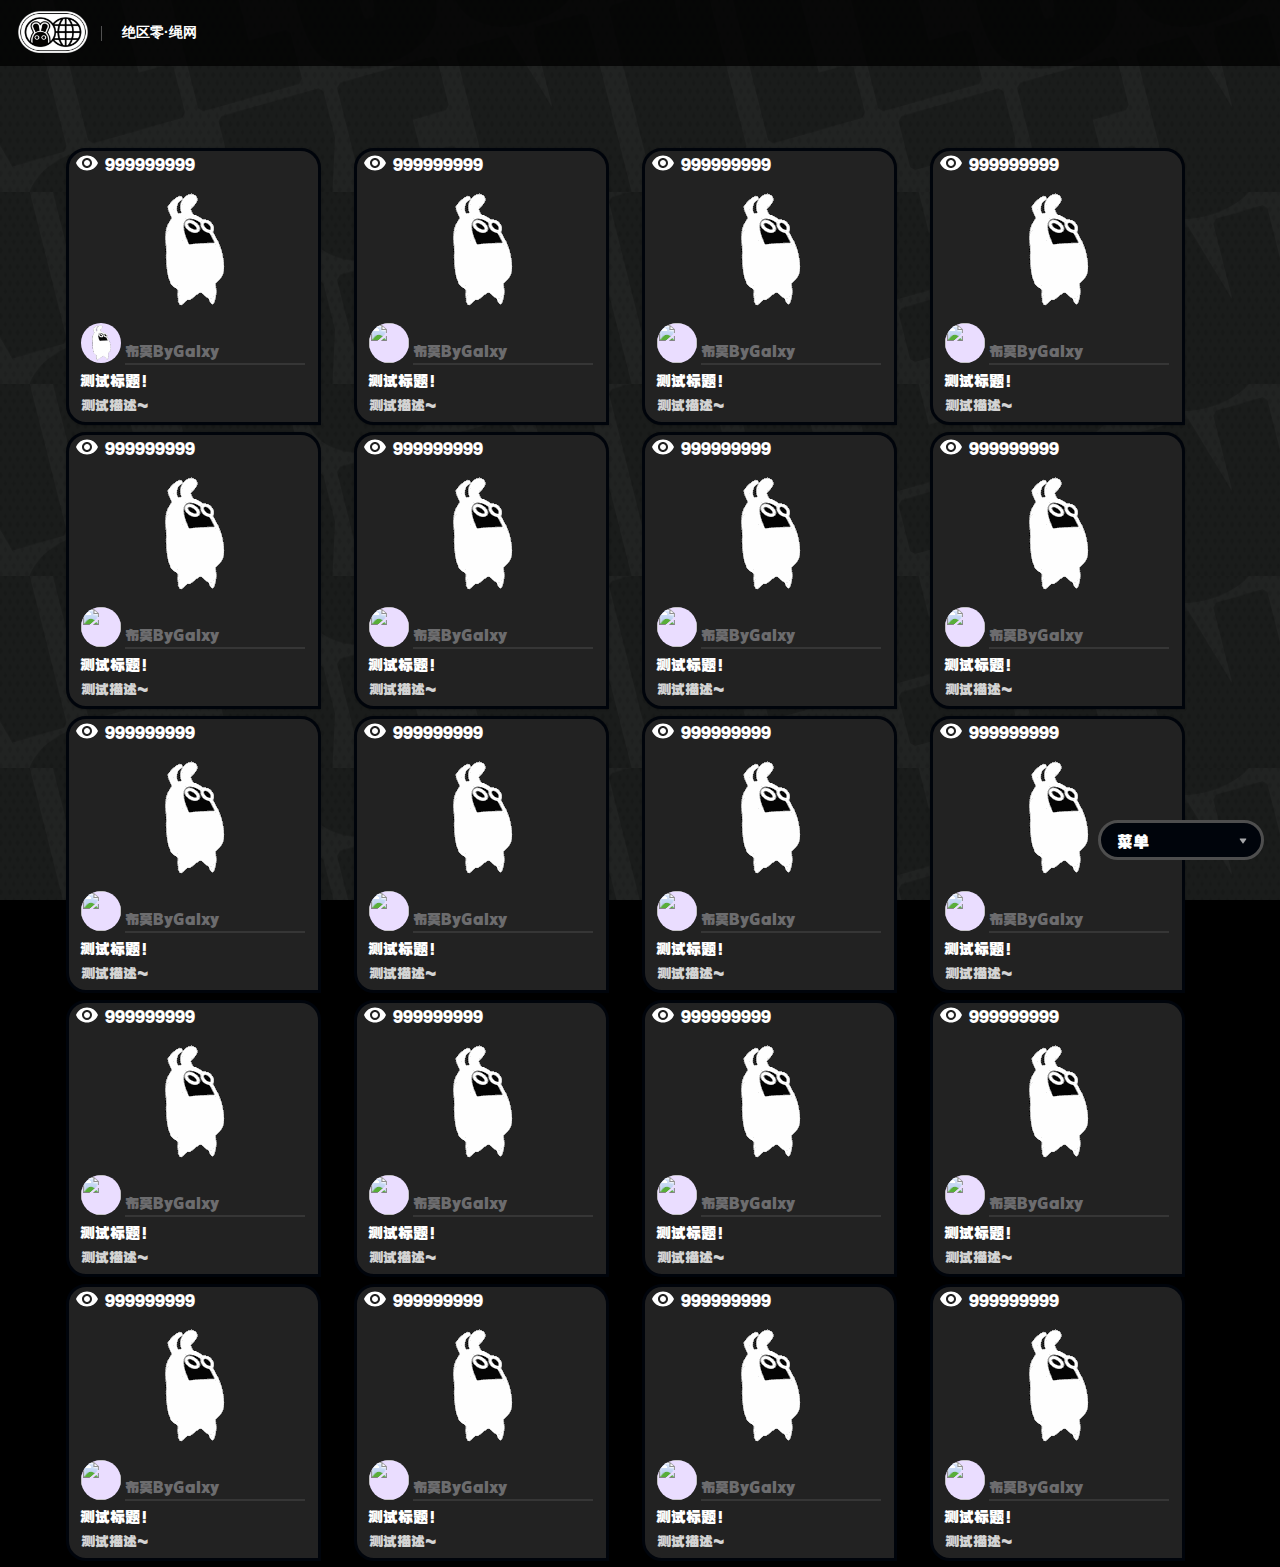
<file: index.html>
<!DOCTYPE html>
<html lang="en">

<head>
    <meta charset="UTF-8">
    <meta http-equiv="Cache-Control" content="no-cache, no-store, must-revalidate" />
    <meta name="viewport" id="viewport" content="width=device-width, initial-scale=1">
    <meta http-equiv="Pragma" content="no-cache" />
    <meta http-equiv="Expires" content="0" />
    <title>布网</title>
    <link rel="shortcut icon" href="https://blog.klbbx.cn/usr/uploads/2024/03/1767556586.png">
    <link rel="stylesheet" href="main/css/mdui.css">
    <link rel="stylesheet" href="main/css/rope-net_main.css">
    <script src="main/js/mdui.global.js"></script>
    <script src="main/js/rope-net_main.js"></script>
    <style>
        body {
          opacity: 0;
        }
      
        body.ready {
          opacity: 1;
          transition: 0.25s opacity;
        }
      </style>
      
      <script type="module">
        await Promise.allSettled([
          customElements.whenDefined('mdui-button'),
          customElements.whenDefined('mdui-card'),
          customElements.whenDefined('mdui-checkbox')
        ]);
      
        document.body.classList.add('ready');
      </script>
      
    <style>
        @font-face {
            font-family: '印品鸿蒙体';
            src: url('zh-cn.ttf') format('truetype'),
                url('zh-cn.ttf') format('truetype');
            font-weight: normal;
            font-style: normal;
        }

        p {
            font-family: '印品鸿蒙体';
            font-weight: 1;
        }

        h3 {
            font-family: '印品鸿蒙体';
            font-weight: 1;
        }

        a {
            font-family: '印品鸿蒙体';
            font-weight: 1;
        }
    </style>
    <style>
        .image-container {
            position: relative;
            display: inline-block;

        }

        img.lazy-load {
            display: none;
        }
    </style>

</head>

<body>
    <div class="header">
        <mdui-navigation-drawer modal close-on-esc close-on-overlay-click class="bmnb520-example-drawer">
            <div class="bmnb520-example-drawer__header">
                <mdui-icon target="_blank" lazy="loaded">
                    <img
                        src="[data-uri]">
                </mdui-icon>
                <ul class="new_map_container">
                    <li new-item position new-item--depth-1 no-children active>
                        <div class="new-item__name">
                            <div class="catalog-item__icon"></div>
                            <a href="#">首页</a>
                        </div>
                        <div class="new-item__name">
                            <div class="catalog-item__icon"></div>
                            <a href="#" style="text-decoration: none;">绳网必看指南</a>
                        </div>
                        <div class="new-item__name">
                            <div class="catalog-item__icon"></div>
                            <a href="#" style="text-decoration: none;">关于</a>
                        </div>
                    </li>
                </ul>
            </div>
        </mdui-navigation-drawer>
        <mdui-icon target="_blank" lazy="loaded" class="header__logo"><img src="logo.png"
                class="header__logo"></mdui-icon>
        <div class="header__logo465413">
        </div>
        <div class="header__title">
            绝区零·绳网
        </div>
    </div>

    <div class="swiper-wrapper bmnb520-ctainer box item container" style="padding: 80px 0px 0px 0px;">
        <mdui-card data-v-2a679fb5 title="闲聊" href="#" class="bmnb520-card bmnb520-card:hover lazy-load" clickable>
            <div class="avatar-subscript agent-card">
                <div class="image-container">
                    <div class="agent-card__img loading-animation">
                        <img style="width: 100%;
            display: flex;
            justify-content: center;
            padding: 36px 0px 26px 60px;" src="main/img/loading.gif" lazy="loaded">
                    </div>
                    <img style="width: 100%;" class="lazy-load"
                        data-src="https://blog.klbbx.cn/suiji2233/klbbxsuijiimg-yuanshen12-shuping.php?t=1314">
                </div>
                <div style="display: flex;flex-wrap: wrap;">
                    <div class="image-container">
                        <mdui-avatar style="margin-top: -23px;margin-left: 12px;">
                            <div class="loading-animation">
                                <img style="width: 100%;
                    display: flex;
                    justify-content: center;" src="main/img/loading.gif" lazy="loaded">
                            </div>
                            <img class="lazy-load" style="width: 100%;height: 100%;"
                                data-src="https://upload-bbs.miyoushe.com/upload/2024/06/15/307458969/a31df1c24aacbdfd23304393c13f0cdb_3832793289485026770.jpg" />
                        </mdui-avatar>
                    </div>
                    <div style="display: flex;flex-direction: column;padding: 0px 0px 0px 4px;margin-top: -3px;">
                        <div class="agent-card__name" style="color: #6c6c6e;font-size: 14px;padding: 0px 0px 3px 0px;">
                            <p>布莫ByGalxy</p>
                        </div>
                        <div style="border: 0.01px solid #363636;width: 180px;">
                        </div>
                    </div>
                    <div style="padding: 6px 4px 7px 11px;">
                        <p style="color: #ffffff;font-size: 15px;">测试标题！</p>
                        <p style="color: #d3d3d3;font-size: 14px;padding: 5px 0px 1px 1px;">测试描述~</p>
                        <div data-v-5edb075d class="subscript-container"
                            style="display: flex;flex-direction: row;margin-left: 6px;">
                            <mdui-icon-visibility name="visibility" style="color: #ffffff"></mdui-icon-visibility>
                            <p style="color: #ffffff;margin-top: 2px;margin-left: 6px;">999999999</p>
                        </div>
                    </div>
                </div>
            </div>
        </mdui-card>
        <mdui-card data-v-2a679fb5 title="闲聊" href="#" class="bmnb520-card bmnb520-card:hover lazy-load" clickable>
            <div class="avatar-subscript agent-card">
                <div class="image-container">
                    <div class="agent-card__img loading-animation">
                        <img style="width: 100%;
            display: flex;
            justify-content: center;
            padding: 36px 0px 26px 60px;" src="main/img/loading.gif" lazy="loaded">
                    </div>
                    <img style="width: 100%;" class="lazy-load"
                        data-src="https://blog.klbbx.cn/suiji2233/klbbxsuijiimg-yuanshen12-shuping.php?t=1314">
                </div>
                <div style="display: flex;flex-wrap: wrap;">
                    <div class="image-container">
                        <mdui-avatar
                            src="https://upload-bbs.miyoushe.com/upload/2024/06/15/307458969/a31df1c24aacbdfd23304393c13f0cdb_3832793289485026770.jpg"
                            style="margin-top: -23px;margin-left: 12px;"></mdui-avatar>
                    </div>
                    <div style="display: flex;flex-direction: column;padding: 0px 0px 0px 4px;margin-top: -3px;">
                        <div class="agent-card__name" style="color: #6c6c6e;font-size: 14px;padding: 0px 0px 3px 0px;">
                            <p>布莫ByGalxy</p>
                        </div>
                        <div style="border: 0.01px solid #363636;width: 180px;">
                        </div>
                    </div>
                    <div style="padding: 6px 4px 7px 11px;">
                        <p style="color: #ffffff;font-size: 15px;">测试标题！</p>
                        <p style="color: #d3d3d3;font-size: 14px;padding: 5px 0px 1px 1px;">测试描述~</p>
                        <div data-v-5edb075d class="subscript-container"
                            style="display: flex;flex-direction: row;margin-left: 6px;">
                            <mdui-icon-visibility name="visibility" style="color: #ffffff"></mdui-icon-visibility>
                            <p style="color: #ffffff;margin-top: 2px;margin-left: 6px;">999999999</p>
                        </div>
                    </div>
                </div>
            </div>
        </mdui-card>
        <mdui-card data-v-2a679fb5 title="闲聊" href="#" class="bmnb520-card bmnb520-card:hover lazy-load" clickable>
            <div class="avatar-subscript agent-card">
                <div class="image-container">
                    <div class="agent-card__img loading-animation">
                        <img style="width: 100%;
            display: flex;
            justify-content: center;
            padding: 36px 0px 26px 60px;" src="main/img/loading.gif" lazy="loaded">
                    </div>
                    <img style="width: 100%;" class="lazy-load"
                        data-src="https://blog.klbbx.cn/suiji2233/klbbxsuijiimg-yuanshen12-shuping.php?t=1315">
                </div>
                <div style="display: flex;flex-wrap: wrap;">
                    <div class="image-container">
                        <mdui-avatar
                            src="https://upload-bbs.miyoushe.com/upload/2024/06/15/307458969/a31df1c24aacbdfd23304393c13f0cdb_3832793289485026770.jpg"
                            style="margin-top: -23px;margin-left: 12px;"></mdui-avatar>
                    </div>
                    <div style="display: flex;flex-direction: column;padding: 0px 0px 0px 4px;margin-top: -3px;">
                        <div class="agent-card__name" style="color: #6c6c6e;font-size: 14px;padding: 0px 0px 3px 0px;">
                            <p>布莫ByGalxy</p>
                        </div>
                        <div style="border: 0.01px solid #363636;width: 180px;">
                        </div>
                    </div>
                    <div style="padding: 6px 4px 7px 11px;">
                        <p style="color: #ffffff;font-size: 15px;">测试标题！</p>
                        <p style="color: #d3d3d3;font-size: 14px;padding: 5px 0px 1px 1px;">测试描述~</p>
                        <div data-v-5edb075d class="subscript-container"
                            style="display: flex;flex-direction: row;margin-left: 6px;">
                            <mdui-icon-visibility name="visibility" style="color: #ffffff"></mdui-icon-visibility>
                            <p style="color: #ffffff;margin-top: 2px;margin-left: 6px;">999999999</p>
                        </div>
                    </div>
                </div>
            </div>
        </mdui-card>
        <mdui-card data-v-2a679fb5 title="闲聊" href="#" class="bmnb520-card bmnb520-card:hover lazy-load" clickable>
            <div class="avatar-subscript agent-card">
                <div class="image-container">
                    <div class="agent-card__img loading-animation">
                        <img style="width: 100%;
            display: flex;
            justify-content: center;
            padding: 36px 0px 26px 60px;" src="main/img/loading.gif" lazy="loaded">
                    </div>
                    <img style="width: 100%;" class="lazy-load"
                        data-src="https://blog.klbbx.cn/suiji2233/klbbxsuijiimg-yuanshen12-shuping.php?t=1316">
                </div>
                <div style="display: flex;flex-wrap: wrap;">
                    <div class="image-container">
                        <mdui-avatar
                            src="https://upload-bbs.miyoushe.com/upload/2024/06/15/307458969/a31df1c24aacbdfd23304393c13f0cdb_3832793289485026770.jpg"
                            style="margin-top: -23px;margin-left: 12px;"></mdui-avatar>
                    </div>
                    <div style="display: flex;flex-direction: column;padding: 0px 0px 0px 4px;margin-top: -3px;">
                        <div class="agent-card__name" style="color: #6c6c6e;font-size: 14px;padding: 0px 0px 3px 0px;">
                            <p>布莫ByGalxy</p>
                        </div>
                        <div style="border: 0.01px solid #363636;width: 180px;">
                        </div>
                    </div>
                    <div style="padding: 6px 4px 7px 11px;">
                        <p style="color: #ffffff;font-size: 15px;">测试标题！</p>
                        <p style="color: #d3d3d3;font-size: 14px;padding: 5px 0px 1px 1px;">测试描述~</p>
                        <div data-v-5edb075d class="subscript-container"
                            style="display: flex;flex-direction: row;margin-left: 6px;">
                            <mdui-icon-visibility name="visibility" style="color: #ffffff"></mdui-icon-visibility>
                            <p style="color: #ffffff;margin-top: 2px;margin-left: 6px;">999999999</p>
                        </div>
                    </div>
                </div>
            </div>
        </mdui-card>
        <mdui-card data-v-2a679fb5 title="闲聊" href="#" class="bmnb520-card bmnb520-card:hover lazy-load" clickable>
            <div class="avatar-subscript agent-card">
                <div class="image-container">
                    <div class="agent-card__img loading-animation">
                        <img style="width: 100%;
            display: flex;
            justify-content: center;
            padding: 36px 0px 26px 60px;" src="main/img/loading.gif" lazy="loaded">
                    </div>
                    <img style="width: 100%;" class="lazy-load"
                        data-src="https://blog.klbbx.cn/suiji2233/klbbxsuijiimg-yuanshen12-shuping.php?t=1317">
                </div>
                <div style="display: flex;flex-wrap: wrap;">
                    <div class="image-container">
                        <mdui-avatar
                            src="https://upload-bbs.miyoushe.com/upload/2024/06/15/307458969/a31df1c24aacbdfd23304393c13f0cdb_3832793289485026770.jpg"
                            style="margin-top: -23px;margin-left: 12px;"></mdui-avatar>
                    </div>
                    <div style="display: flex;flex-direction: column;padding: 0px 0px 0px 4px;margin-top: -3px;">
                        <div class="agent-card__name" style="color: #6c6c6e;font-size: 14px;padding: 0px 0px 3px 0px;">
                            <p>布莫ByGalxy</p>
                        </div>
                        <div style="border: 0.01px solid #363636;width: 180px;">
                        </div>
                    </div>
                    <div style="padding: 6px 4px 7px 11px;">
                        <p style="color: #ffffff;font-size: 15px;">测试标题！</p>
                        <p style="color: #d3d3d3;font-size: 14px;padding: 5px 0px 1px 1px;">测试描述~</p>
                        <div data-v-5edb075d class="subscript-container"
                            style="display: flex;flex-direction: row;margin-left: 6px;">
                            <mdui-icon-visibility name="visibility" style="color: #ffffff"></mdui-icon-visibility>
                            <p style="color: #ffffff;margin-top: 2px;margin-left: 6px;">999999999</p>
                        </div>
                    </div>
                </div>
            </div>
        </mdui-card>
        <mdui-card data-v-2a679fb5 title="闲聊" href="#" class="bmnb520-card bmnb520-card:hover lazy-load" clickable>
            <div class="avatar-subscript agent-card">
                <div class="image-container">
                    <div class="agent-card__img loading-animation">
                        <img style="width: 100%;
            display: flex;
            justify-content: center;
            padding: 36px 0px 26px 60px;" src="main/img/loading.gif" lazy="loaded">
                    </div>
                    <img style="width: 100%;" class="lazy-load"
                        data-src="https://blog.klbbx.cn/suiji2233/klbbxsuijiimg-yuanshen12-shuping.php?t=1318">
                </div>
                <div style="display: flex;flex-wrap: wrap;">
                    <div class="image-container">
                        <mdui-avatar
                            src="https://upload-bbs.miyoushe.com/upload/2024/06/15/307458969/a31df1c24aacbdfd23304393c13f0cdb_3832793289485026770.jpg"
                            style="margin-top: -23px;margin-left: 12px;"></mdui-avatar>
                    </div>
                    <div style="display: flex;flex-direction: column;padding: 0px 0px 0px 4px;margin-top: -3px;">
                        <div class="agent-card__name" style="color: #6c6c6e;font-size: 14px;padding: 0px 0px 3px 0px;">
                            <p>布莫ByGalxy</p>
                        </div>
                        <div style="border: 0.01px solid #363636;width: 180px;">
                        </div>
                    </div>
                    <div style="padding: 6px 4px 7px 11px;">
                        <p style="color: #ffffff;font-size: 15px;">测试标题！</p>
                        <p style="color: #d3d3d3;font-size: 14px;padding: 5px 0px 1px 1px;">测试描述~</p>
                        <div data-v-5edb075d class="subscript-container"
                            style="display: flex;flex-direction: row;margin-left: 6px;">
                            <mdui-icon-visibility name="visibility" style="color: #ffffff"></mdui-icon-visibility>
                            <p style="color: #ffffff;margin-top: 2px;margin-left: 6px;">999999999</p>
                        </div>
                    </div>
                </div>
            </div>
        </mdui-card>
        <mdui-card data-v-2a679fb5 title="闲聊" href="#" class="bmnb520-card bmnb520-card:hover lazy-load" clickable>
            <div class="avatar-subscript agent-card">
                <div class="image-container">
                    <div class="agent-card__img loading-animation">
                        <img style="width: 100%;
            display: flex;
            justify-content: center;
            padding: 36px 0px 26px 60px;" src="main/img/loading.gif" lazy="loaded">
                    </div>
                    <img style="width: 100%;" class="lazy-load"
                        data-src="https://blog.klbbx.cn/suiji2233/klbbxsuijiimg-yuanshen12-shuping.php?t=1319">
                </div>
                <div style="display: flex;flex-wrap: wrap;">
                    <div class="image-container">
                        <mdui-avatar
                            src="https://upload-bbs.miyoushe.com/upload/2024/06/15/307458969/a31df1c24aacbdfd23304393c13f0cdb_3832793289485026770.jpg"
                            style="margin-top: -23px;margin-left: 12px;"></mdui-avatar>
                    </div>
                    <div style="display: flex;flex-direction: column;padding: 0px 0px 0px 4px;margin-top: -3px;">
                        <div class="agent-card__name" style="color: #6c6c6e;font-size: 14px;padding: 0px 0px 3px 0px;">
                            <p>布莫ByGalxy</p>
                        </div>
                        <div style="border: 0.01px solid #363636;width: 180px;">
                        </div>
                    </div>
                    <div style="padding: 6px 4px 7px 11px;">
                        <p style="color: #ffffff;font-size: 15px;">测试标题！</p>
                        <p style="color: #d3d3d3;font-size: 14px;padding: 5px 0px 1px 1px;">测试描述~</p>
                        <div data-v-5edb075d class="subscript-container"
                            style="display: flex;flex-direction: row;margin-left: 6px;">
                            <mdui-icon-visibility name="visibility" style="color: #ffffff"></mdui-icon-visibility>
                            <p style="color: #ffffff;margin-top: 2px;margin-left: 6px;">999999999</p>
                        </div>
                    </div>
                </div>
            </div>
        </mdui-card>
        <mdui-card data-v-2a679fb5 title="闲聊" href="#" class="bmnb520-card bmnb520-card:hover lazy-load" clickable>
            <div class="avatar-subscript agent-card">
                <div class="image-container">
                    <div class="agent-card__img loading-animation">
                        <img style="width: 100%;
            display: flex;
            justify-content: center;
            padding: 36px 0px 26px 60px;" src="main/img/loading.gif" lazy="loaded">
                    </div>
                    <img style="width: 100%;" class="lazy-load"
                        data-src="https://blog.klbbx.cn/suiji2233/klbbxsuijiimg-yuanshen12-shuping.php?t=1320">
                </div>
                <div style="display: flex;flex-wrap: wrap;">
                    <div class="image-container">
                        <mdui-avatar
                            src="https://upload-bbs.miyoushe.com/upload/2024/06/15/307458969/a31df1c24aacbdfd23304393c13f0cdb_3832793289485026770.jpg"
                            style="margin-top: -23px;margin-left: 12px;"></mdui-avatar>
                    </div>
                    <div style="display: flex;flex-direction: column;padding: 0px 0px 0px 4px;margin-top: -3px;">
                        <div class="agent-card__name" style="color: #6c6c6e;font-size: 14px;padding: 0px 0px 3px 0px;">
                            <p>布莫ByGalxy</p>
                        </div>
                        <div style="border: 0.01px solid #363636;width: 180px;">
                        </div>
                    </div>
                    <div style="padding: 6px 4px 7px 11px;">
                        <p style="color: #ffffff;font-size: 15px;">测试标题！</p>
                        <p style="color: #d3d3d3;font-size: 14px;padding: 5px 0px 1px 1px;">测试描述~</p>
                        <div data-v-5edb075d class="subscript-container"
                            style="display: flex;flex-direction: row;margin-left: 6px;">
                            <mdui-icon-visibility name="visibility" style="color: #ffffff"></mdui-icon-visibility>
                            <p style="color: #ffffff;margin-top: 2px;margin-left: 6px;">999999999</p>
                        </div>
                    </div>
                </div>
            </div>
        </mdui-card>
        <mdui-card data-v-2a679fb5 title="闲聊" href="#" class="bmnb520-card bmnb520-card:hover lazy-load" clickable>
            <div class="avatar-subscript agent-card">
                <div class="image-container">
                    <div class="agent-card__img loading-animation">
                        <img style="width: 100%;
            display: flex;
            justify-content: center;
            padding: 36px 0px 26px 60px;" src="main/img/loading.gif" lazy="loaded">
                    </div>
                    <img style="width: 100%;" class="lazy-load"
                        data-src="https://blog.klbbx.cn/suiji2233/klbbxsuijiimg-yuanshen12-shuping.php?t=1321">
                </div>
                <div style="display: flex;flex-wrap: wrap;">
                    <div class="image-container">
                        <mdui-avatar
                            src="https://upload-bbs.miyoushe.com/upload/2024/06/15/307458969/a31df1c24aacbdfd23304393c13f0cdb_3832793289485026770.jpg"
                            style="margin-top: -23px;margin-left: 12px;"></mdui-avatar>
                    </div>
                    <div style="display: flex;flex-direction: column;padding: 0px 0px 0px 4px;margin-top: -3px;">
                        <div class="agent-card__name" style="color: #6c6c6e;font-size: 14px;padding: 0px 0px 3px 0px;">
                            <p>布莫ByGalxy</p>
                        </div>
                        <div style="border: 0.01px solid #363636;width: 180px;">
                        </div>
                    </div>
                    <div style="padding: 6px 4px 7px 11px;">
                        <p style="color: #ffffff;font-size: 15px;">测试标题！</p>
                        <p style="color: #d3d3d3;font-size: 14px;padding: 5px 0px 1px 1px;">测试描述~</p>
                        <div data-v-5edb075d class="subscript-container"
                            style="display: flex;flex-direction: row;margin-left: 6px;">
                            <mdui-icon-visibility name="visibility" style="color: #ffffff"></mdui-icon-visibility>
                            <p style="color: #ffffff;margin-top: 2px;margin-left: 6px;">999999999</p>
                        </div>
                    </div>
                </div>
            </div>
        </mdui-card>
        <mdui-card data-v-2a679fb5 title="闲聊" href="#" class="bmnb520-card bmnb520-card:hover lazy-load" clickable>
            <div class="avatar-subscript agent-card">
                <div class="image-container">
                    <div class="agent-card__img loading-animation">
                        <img style="width: 100%;
            display: flex;
            justify-content: center;
            padding: 36px 0px 26px 60px;" src="main/img/loading.gif" lazy="loaded">
                    </div>
                    <img style="width: 100%;" class="lazy-load"
                        data-src="https://blog.klbbx.cn/suiji2233/klbbxsuijiimg-yuanshen12-shuping.php?t=1322">
                </div>
                <div style="display: flex;flex-wrap: wrap;">
                    <div class="image-container">
                        <mdui-avatar
                            src="https://upload-bbs.miyoushe.com/upload/2024/06/15/307458969/a31df1c24aacbdfd23304393c13f0cdb_3832793289485026770.jpg"
                            style="margin-top: -23px;margin-left: 12px;"></mdui-avatar>
                    </div>
                    <div style="display: flex;flex-direction: column;padding: 0px 0px 0px 4px;margin-top: -3px;">
                        <div class="agent-card__name" style="color: #6c6c6e;font-size: 14px;padding: 0px 0px 3px 0px;">
                            <p>布莫ByGalxy</p>
                        </div>
                        <div style="border: 0.01px solid #363636;width: 180px;">
                        </div>
                    </div>
                    <div style="padding: 6px 4px 7px 11px;">
                        <p style="color: #ffffff;font-size: 15px;">测试标题！</p>
                        <p style="color: #d3d3d3;font-size: 14px;padding: 5px 0px 1px 1px;">测试描述~</p>
                        <div data-v-5edb075d class="subscript-container"
                            style="display: flex;flex-direction: row;margin-left: 6px;">
                            <mdui-icon-visibility name="visibility" style="color: #ffffff"></mdui-icon-visibility>
                            <p style="color: #ffffff;margin-top: 2px;margin-left: 6px;">999999999</p>
                        </div>
                    </div>
                </div>
            </div>
        </mdui-card>
        <mdui-card data-v-2a679fb5 title="闲聊" href="#" class="bmnb520-card bmnb520-card:hover lazy-load" clickable>
            <div class="avatar-subscript agent-card">
                <div class="image-container">
                    <div class="agent-card__img loading-animation">
                        <img style="width: 100%;
            display: flex;
            justify-content: center;
            padding: 36px 0px 26px 60px;" src="main/img/loading.gif" lazy="loaded">
                    </div>
                    <img style="width: 100%;" class="lazy-load"
                        data-src="https://blog.klbbx.cn/suiji2233/klbbxsuijiimg-yuanshen12-henping.php?t=520">
                </div>
                <div style="display: flex;flex-wrap: wrap;">
                    <div class="image-container">
                        <mdui-avatar
                            src="https://upload-bbs.miyoushe.com/upload/2024/06/15/307458969/a31df1c24aacbdfd23304393c13f0cdb_3832793289485026770.jpg"
                            style="margin-top: -23px;margin-left: 12px;"></mdui-avatar>
                    </div>
                    <div style="display: flex;flex-direction: column;padding: 0px 0px 0px 4px;margin-top: -3px;">
                        <div class="agent-card__name" style="color: #6c6c6e;font-size: 14px;padding: 0px 0px 3px 0px;">
                            <p>布莫ByGalxy</p>
                        </div>
                        <div style="border: 0.01px solid #363636;width: 180px;">
                        </div>
                    </div>
                    <div style="padding: 6px 4px 7px 11px;">
                        <p style="color: #ffffff;font-size: 15px;">测试标题！</p>
                        <p style="color: #d3d3d3;font-size: 14px;padding: 5px 0px 1px 1px;">测试描述~</p>
                        <div data-v-5edb075d class="subscript-container"
                            style="display: flex;flex-direction: row;margin-left: 6px;">
                            <mdui-icon-visibility name="visibility" style="color: #ffffff"></mdui-icon-visibility>
                            <p style="color: #ffffff;margin-top: 2px;margin-left: 6px;">999999999</p>
                        </div>
                    </div>
                </div>
            </div>
        </mdui-card>
        <mdui-card data-v-2a679fb5 title="闲聊" href="#" class="bmnb520-card bmnb520-card:hover lazy-load" clickable>
            <div class="avatar-subscript agent-card">
                <div class="image-container">
                    <div class="agent-card__img loading-animation">
                        <img style="width: 100%;
            display: flex;
            justify-content: center;
            padding: 36px 0px 26px 60px;" src="main/img/loading.gif" lazy="loaded">
                    </div>
                    <img style="width: 100%;" class="lazy-load"
                        data-src="https://blog.klbbx.cn/suiji2233/klbbxsuijiimg-yuanshen12-henping.php?t=521">
                </div>
                <div style="display: flex;flex-wrap: wrap;">
                    <div class="image-container">
                        <mdui-avatar
                            src="https://upload-bbs.miyoushe.com/upload/2024/06/15/307458969/a31df1c24aacbdfd23304393c13f0cdb_3832793289485026770.jpg"
                            style="margin-top: -23px;margin-left: 12px;"></mdui-avatar>
                    </div>
                    <div style="display: flex;flex-direction: column;padding: 0px 0px 0px 4px;margin-top: -3px;">
                        <div class="agent-card__name" style="color: #6c6c6e;font-size: 14px;padding: 0px 0px 3px 0px;">
                            <p>布莫ByGalxy</p>
                        </div>
                        <div style="border: 0.01px solid #363636;width: 180px;">
                        </div>
                    </div>
                    <div style="padding: 6px 4px 7px 11px;">
                        <p style="color: #ffffff;font-size: 15px;">测试标题！</p>
                        <p style="color: #d3d3d3;font-size: 14px;padding: 5px 0px 1px 1px;">测试描述~</p>
                        <div data-v-5edb075d class="subscript-container"
                            style="display: flex;flex-direction: row;margin-left: 6px;">
                            <mdui-icon-visibility name="visibility" style="color: #ffffff"></mdui-icon-visibility>
                            <p style="color: #ffffff;margin-top: 2px;margin-left: 6px;">999999999</p>
                        </div>
                    </div>
                </div>
            </div>
        </mdui-card>
        <mdui-card data-v-2a679fb5 title="闲聊" href="#" class="bmnb520-card bmnb520-card:hover lazy-load" clickable>
            <div class="avatar-subscript agent-card">
                <div class="image-container">
                    <div class="agent-card__img loading-animation">
                        <img style="width: 100%;
            display: flex;
            justify-content: center;
            padding: 36px 0px 26px 60px;" src="main/img/loading.gif" lazy="loaded">
                    </div>
                    <img style="width: 100%;" class="lazy-load"
                        data-src="https://blog.klbbx.cn/suiji2233/klbbxsuijiimg-yuanshen12-henping.php?t=522">
                </div>
                <div style="display: flex;flex-wrap: wrap;">
                    <div class="image-container">
                        <mdui-avatar
                            src="https://upload-bbs.miyoushe.com/upload/2024/06/15/307458969/a31df1c24aacbdfd23304393c13f0cdb_3832793289485026770.jpg"
                            style="margin-top: -23px;margin-left: 12px;"></mdui-avatar>
                    </div>
                    <div style="display: flex;flex-direction: column;padding: 0px 0px 0px 4px;margin-top: -3px;">
                        <div class="agent-card__name" style="color: #6c6c6e;font-size: 14px;padding: 0px 0px 3px 0px;">
                            <p>布莫ByGalxy</p>
                        </div>
                        <div style="border: 0.01px solid #363636;width: 180px;">
                        </div>
                    </div>
                    <div style="padding: 6px 4px 7px 11px;">
                        <p style="color: #ffffff;font-size: 15px;">测试标题！</p>
                        <p style="color: #d3d3d3;font-size: 14px;padding: 5px 0px 1px 1px;">测试描述~</p>
                        <div data-v-5edb075d class="subscript-container"
                            style="display: flex;flex-direction: row;margin-left: 6px;">
                            <mdui-icon-visibility name="visibility" style="color: #ffffff"></mdui-icon-visibility>
                            <p style="color: #ffffff;margin-top: 2px;margin-left: 6px;">999999999</p>
                        </div>
                    </div>
                </div>
            </div>
        </mdui-card>
        <mdui-card data-v-2a679fb5 title="闲聊" href="#" class="bmnb520-card bmnb520-card:hover lazy-load" clickable>
            <div class="avatar-subscript agent-card">
                <div class="image-container">
                    <div class="agent-card__img loading-animation">
                        <img style="width: 100%;
            display: flex;
            justify-content: center;
            padding: 36px 0px 26px 60px;" src="main/img/loading.gif" lazy="loaded">
                    </div>
                    <img style="width: 100%;" class="lazy-load"
                        data-src="https://blog.klbbx.cn/suiji2233/klbbxsuijiimg-yuanshen12-henping.php?t=523">
                </div>
                <div style="display: flex;flex-wrap: wrap;">
                    <div class="image-container">
                        <mdui-avatar
                            src="https://upload-bbs.miyoushe.com/upload/2024/06/15/307458969/a31df1c24aacbdfd23304393c13f0cdb_3832793289485026770.jpg"
                            style="margin-top: -23px;margin-left: 12px;"></mdui-avatar>
                    </div>
                    <div style="display: flex;flex-direction: column;padding: 0px 0px 0px 4px;margin-top: -3px;">
                        <div class="agent-card__name" style="color: #6c6c6e;font-size: 14px;padding: 0px 0px 3px 0px;">
                            <p>布莫ByGalxy</p>
                        </div>
                        <div style="border: 0.01px solid #363636;width: 180px;">
                        </div>
                    </div>
                    <div style="padding: 6px 4px 7px 11px;">
                        <p style="color: #ffffff;font-size: 15px;">测试标题！</p>
                        <p style="color: #d3d3d3;font-size: 14px;padding: 5px 0px 1px 1px;">测试描述~</p>
                        <div data-v-5edb075d class="subscript-container"
                            style="display: flex;flex-direction: row;margin-left: 6px;">
                            <mdui-icon-visibility name="visibility" style="color: #ffffff"></mdui-icon-visibility>
                            <p style="color: #ffffff;margin-top: 2px;margin-left: 6px;">999999999</p>
                        </div>
                    </div>
                </div>
            </div>
        </mdui-card>
        <mdui-card data-v-2a679fb5 title="闲聊" href="#" class="bmnb520-card bmnb520-card:hover lazy-load" clickable>
            <div class="avatar-subscript agent-card">
                <div class="image-container">
                    <div class="agent-card__img loading-animation">
                        <img style="width: 100%;
            display: flex;
            justify-content: center;
            padding: 36px 0px 26px 60px;" src="main/img/loading.gif" lazy="loaded">
                    </div>
                    <img style="width: 100%;" class="lazy-load"
                        data-src="https://blog.klbbx.cn/suiji2233/klbbxsuijiimg-yuanshen12-henping.php?t=524">
                </div>
                <div style="display: flex;flex-wrap: wrap;">
                    <div class="image-container">
                        <mdui-avatar
                            src="https://upload-bbs.miyoushe.com/upload/2024/06/15/307458969/a31df1c24aacbdfd23304393c13f0cdb_3832793289485026770.jpg"
                            style="margin-top: -23px;margin-left: 12px;"></mdui-avatar>
                    </div>
                    <div style="display: flex;flex-direction: column;padding: 0px 0px 0px 4px;margin-top: -3px;">
                        <div class="agent-card__name" style="color: #6c6c6e;font-size: 14px;padding: 0px 0px 3px 0px;">
                            <p>布莫ByGalxy</p>
                        </div>
                        <div style="border: 0.01px solid #363636;width: 180px;">
                        </div>
                    </div>
                    <div style="padding: 6px 4px 7px 11px;">
                        <p style="color: #ffffff;font-size: 15px;">测试标题！</p>
                        <p style="color: #d3d3d3;font-size: 14px;padding: 5px 0px 1px 1px;">测试描述~</p>
                        <div data-v-5edb075d class="subscript-container"
                            style="display: flex;flex-direction: row;margin-left: 6px;">
                            <mdui-icon-visibility name="visibility" style="color: #ffffff"></mdui-icon-visibility>
                            <p style="color: #ffffff;margin-top: 2px;margin-left: 6px;">999999999</p>
                        </div>
                    </div>
                </div>
            </div>
        </mdui-card>
        <mdui-card data-v-2a679fb5 title="闲聊" href="#" class="bmnb520-card bmnb520-card:hover lazy-load" clickable>
            <div class="avatar-subscript agent-card">
                <div class="image-container">
                    <div class="agent-card__img loading-animation">
                        <img style="width: 100%;
            display: flex;
            justify-content: center;
            padding: 36px 0px 26px 60px;" src="main/img/loading.gif" lazy="loaded">
                    </div>
                    <img style="width: 100%;" class="lazy-load"
                        data-src="https://blog.klbbx.cn/suiji2233/klbbxsuijiimg-yuanshen12-henping.php?t=525">
                </div>
                <div style="display: flex;flex-wrap: wrap;">
                    <div class="image-container">
                        <mdui-avatar
                            src="https://upload-bbs.miyoushe.com/upload/2024/06/15/307458969/a31df1c24aacbdfd23304393c13f0cdb_3832793289485026770.jpg"
                            style="margin-top: -23px;margin-left: 12px;"></mdui-avatar>
                    </div>
                    <div style="display: flex;flex-direction: column;padding: 0px 0px 0px 4px;margin-top: -3px;">
                        <div class="agent-card__name" style="color: #6c6c6e;font-size: 14px;padding: 0px 0px 3px 0px;">
                            <p>布莫ByGalxy</p>
                        </div>
                        <div style="border: 0.01px solid #363636;width: 180px;">
                        </div>
                    </div>
                    <div style="padding: 6px 4px 7px 11px;">
                        <p style="color: #ffffff;font-size: 15px;">测试标题！</p>
                        <p style="color: #d3d3d3;font-size: 14px;padding: 5px 0px 1px 1px;">测试描述~</p>
                        <div data-v-5edb075d class="subscript-container"
                            style="display: flex;flex-direction: row;margin-left: 6px;">
                            <mdui-icon-visibility name="visibility" style="color: #ffffff"></mdui-icon-visibility>
                            <p style="color: #ffffff;margin-top: 2px;margin-left: 6px;">999999999</p>
                        </div>
                    </div>
                </div>
            </div>
        </mdui-card>
        <mdui-card data-v-2a679fb5 title="闲聊" href="#" class="bmnb520-card bmnb520-card:hover lazy-load" clickable>
            <div class="avatar-subscript agent-card">
                <div class="image-container">
                    <div class="agent-card__img loading-animation">
                        <img style="width: 100%;
            display: flex;
            justify-content: center;
            padding: 36px 0px 26px 60px;" src="main/img/loading.gif" lazy="loaded">
                    </div>
                    <img style="width: 100%;" class="lazy-load"
                        data-src="https://blog.klbbx.cn/suiji2233/klbbxsuijiimg-yuanshen12-henping.php?t=526">
                </div>
                <div style="display: flex;flex-wrap: wrap;">
                    <div class="image-container">
                        <mdui-avatar
                            src="https://upload-bbs.miyoushe.com/upload/2024/06/15/307458969/a31df1c24aacbdfd23304393c13f0cdb_3832793289485026770.jpg"
                            style="margin-top: -23px;margin-left: 12px;"></mdui-avatar>
                    </div>
                    <div style="display: flex;flex-direction: column;padding: 0px 0px 0px 4px;margin-top: -3px;">
                        <div class="agent-card__name" style="color: #6c6c6e;font-size: 14px;padding: 0px 0px 3px 0px;">
                            <p>布莫ByGalxy</p>
                        </div>
                        <div style="border: 0.01px solid #363636;width: 180px;">
                        </div>
                    </div>
                    <div style="padding: 6px 4px 7px 11px;">
                        <p style="color: #ffffff;font-size: 15px;">测试标题！</p>
                        <p style="color: #d3d3d3;font-size: 14px;padding: 5px 0px 1px 1px;">测试描述~</p>
                        <div data-v-5edb075d class="subscript-container"
                            style="display: flex;flex-direction: row;margin-left: 6px;">
                            <mdui-icon-visibility name="visibility" style="color: #ffffff"></mdui-icon-visibility>
                            <p style="color: #ffffff;margin-top: 2px;margin-left: 6px;">999999999</p>
                        </div>
                    </div>
                </div>
            </div>
        </mdui-card>
        <mdui-card data-v-2a679fb5 title="闲聊" href="#" class="bmnb520-card bmnb520-card:hover lazy-load" clickable>
            <div class="avatar-subscript agent-card">
                <div class="image-container">
                    <div class="agent-card__img loading-animation">
                        <img style="width: 100%;
            display: flex;
            justify-content: center;
            padding: 36px 0px 26px 60px;" src="main/img/loading.gif" lazy="loaded">
                    </div>
                    <img style="width: 100%;" class="lazy-load"
                        data-src="https://blog.klbbx.cn/suiji2233/klbbxsuijiimg-yuanshen12-henping.php?t=527">
                </div>
                <div style="display: flex;flex-wrap: wrap;">
                    <div class="image-container">
                        <mdui-avatar
                            src="https://upload-bbs.miyoushe.com/upload/2024/06/15/307458969/a31df1c24aacbdfd23304393c13f0cdb_3832793289485026770.jpg"
                            style="margin-top: -23px;margin-left: 12px;"></mdui-avatar>
                    </div>
                    <div style="display: flex;flex-direction: column;padding: 0px 0px 0px 4px;margin-top: -3px;">
                        <div class="agent-card__name" style="color: #6c6c6e;font-size: 14px;padding: 0px 0px 3px 0px;">
                            <p>布莫ByGalxy</p>
                        </div>
                        <div style="border: 0.01px solid #363636;width: 180px;">
                        </div>
                    </div>
                    <div style="padding: 6px 4px 7px 11px;">
                        <p style="color: #ffffff;font-size: 15px;">测试标题！</p>
                        <p style="color: #d3d3d3;font-size: 14px;padding: 5px 0px 1px 1px;">测试描述~</p>
                        <div data-v-5edb075d class="subscript-container"
                            style="display: flex;flex-direction: row;margin-left: 6px;">
                            <mdui-icon-visibility name="visibility" style="color: #ffffff"></mdui-icon-visibility>
                            <p style="color: #ffffff;margin-top: 2px;margin-left: 6px;">999999999</p>
                        </div>
                    </div>
                </div>
            </div>
        </mdui-card>
        <mdui-card data-v-2a679fb5 title="闲聊" href="#" class="bmnb520-card bmnb520-card:hover lazy-load" clickable>
            <div class="avatar-subscript agent-card">
                <div class="image-container">
                    <div class="agent-card__img loading-animation">
                        <img style="width: 100%;
            display: flex;
            justify-content: center;
            padding: 36px 0px 26px 60px;" src="main/img/loading.gif" lazy="loaded">
                    </div>
                    <img style="width: 100%;" class="lazy-load"
                        data-src="https://blog.klbbx.cn/suiji2233/klbbxsuijiimg-yuanshen12-henping.php?t=528">
                </div>
                <div style="display: flex;flex-wrap: wrap;">
                    <div class="image-container">
                        <mdui-avatar
                            src="https://upload-bbs.miyoushe.com/upload/2024/06/15/307458969/a31df1c24aacbdfd23304393c13f0cdb_3832793289485026770.jpg"
                            style="margin-top: -23px;margin-left: 12px;"></mdui-avatar>
                    </div>
                    <div style="display: flex;flex-direction: column;padding: 0px 0px 0px 4px;margin-top: -3px;">
                        <div class="agent-card__name" style="color: #6c6c6e;font-size: 14px;padding: 0px 0px 3px 0px;">
                            <p>布莫ByGalxy</p>
                        </div>
                        <div style="border: 0.01px solid #363636;width: 180px;">
                        </div>
                    </div>
                    <div style="padding: 6px 4px 7px 11px;">
                        <p style="color: #ffffff;font-size: 15px;">测试标题！</p>
                        <p style="color: #d3d3d3;font-size: 14px;padding: 5px 0px 1px 1px;">测试描述~</p>
                        <div data-v-5edb075d class="subscript-container"
                            style="display: flex;flex-direction: row;margin-left: 6px;">
                            <mdui-icon-visibility name="visibility" style="color: #ffffff"></mdui-icon-visibility>
                            <p style="color: #ffffff;margin-top: 2px;margin-left: 6px;">999999999</p>
                        </div>
                    </div>
                </div>
            </div>
        </mdui-card>
        <mdui-card data-v-2a679fb5 title="闲聊" href="#" class="bmnb520-card bmnb520-card:hover lazy-load" clickable>
            <div class="avatar-subscript agent-card">
                <div class="image-container">
                    <div class="agent-card__img loading-animation">
                        <img style="width: 100%;
            display: flex;
            justify-content: center;
            padding: 36px 0px 26px 60px;" src="main/img/loading.gif" lazy="loaded">
                    </div>
                    <img style="width: 100%;" class="lazy-load"
                        data-src="https://blog.klbbx.cn/suiji2233/klbbxsuijiimg-yuanshen12-henping.php?t=529">
                </div>
                <div style="display: flex;flex-wrap: wrap;">
                    <div class="image-container">
                        <mdui-avatar
                            src="https://upload-bbs.miyoushe.com/upload/2024/06/15/307458969/a31df1c24aacbdfd23304393c13f0cdb_3832793289485026770.jpg"
                            style="margin-top: -23px;margin-left: 12px;"></mdui-avatar>
                    </div>
                    <div style="display: flex;flex-direction: column;padding: 0px 0px 0px 4px;margin-top: -3px;">
                        <div class="agent-card__name" style="color: #6c6c6e;font-size: 14px;padding: 0px 0px 3px 0px;">
                            <p>布莫ByGalxy</p>
                        </div>
                        <div style="border: 0.01px solid #363636;width: 180px;">
                        </div>
                    </div>
                    <div style="padding: 6px 4px 7px 11px;">
                        <p style="color: #ffffff;font-size: 15px;">测试标题！</p>
                        <p style="color: #d3d3d3;font-size: 14px;padding: 5px 0px 1px 1px;">测试描述~</p>
                        <div data-v-5edb075d class="subscript-container"
                            style="display: flex;flex-direction: row;margin-left: 6px;">
                            <mdui-icon-visibility name="visibility" style="color: #ffffff"></mdui-icon-visibility>
                            <p style="color: #ffffff;margin-top: 2px;margin-left: 6px;">999999999</p>
                        </div>
                    </div>
                </div>
            </div>
        </mdui-card>

    </div>
    <mdui-list class="home__back-menu-m">
        <mdui-collapse accordion>
            <mdui-collapse-item>
                <mdui-list-item class="bmnb520-item-ad478" slot="header">
                    <p>菜单</p>
                    <span class="el-input__suffix-inner"><i
                            class="el-select__caret el-input__icon el-icon-arrow-up"></i><!----><!----><!----><!----><!----></span>
                </mdui-list-item>
                <div class="bm6416842">
                    <mdui-list-item style="background-color: #4e4e4e;border-radius: 20px 20px 0px 0px;">
                        <p>热门</p>
                    </mdui-list-item>
                    <mdui-list-item style="background-color: #4e4e4e;border-radius: 0px 0px 20px 20px;">
                        <p>最新</p>
                    </mdui-list-item>
                </div>
            </mdui-collapse-item>
        </mdui-collapse>
    </mdui-list>
    <script>
        const navigationDrawer = document.querySelector(".bmnb520-example-drawer");
        const openButton = navigationDrawer.nextElementSibling;
        const closeButton = navigationDrawer.querySelector("mdui-icon");

        openButton.addEventListener("click", () => navigationDrawer.open = true);
        closeButton.addEventListener("click", () => navigationDrawer.open = false);
    </script>
    <script>
        window.addEventListener('load', function () {
            const lazyImages = document.querySelectorAll('.lazy-load');
            lazyImages.forEach(function (img) {
                img.parentNode.querySelector('.loading-animation').style.display = 'flex';
                img.addEventListener('load', function () {
                    img.parentNode.querySelector('.loading-animation').style.display = 'none';
                    img.style.display = 'block';
                });

                img.addEventListener('error', function () {
                    img.parentNode.querySelector('.loading-animation').style.display = 'none';
                    img.parentNode.innerHTML = '<img style="width: 100%;display: flex;justify - content: center;" src="main/img/Error.png" alt="Error">';
                });

                // 模拟延迟加载
                setTimeout(function () {
                    img.src = img.dataset.src;
                }, 1000);
            });
        });
    </script>
</body>
<html>
</file>
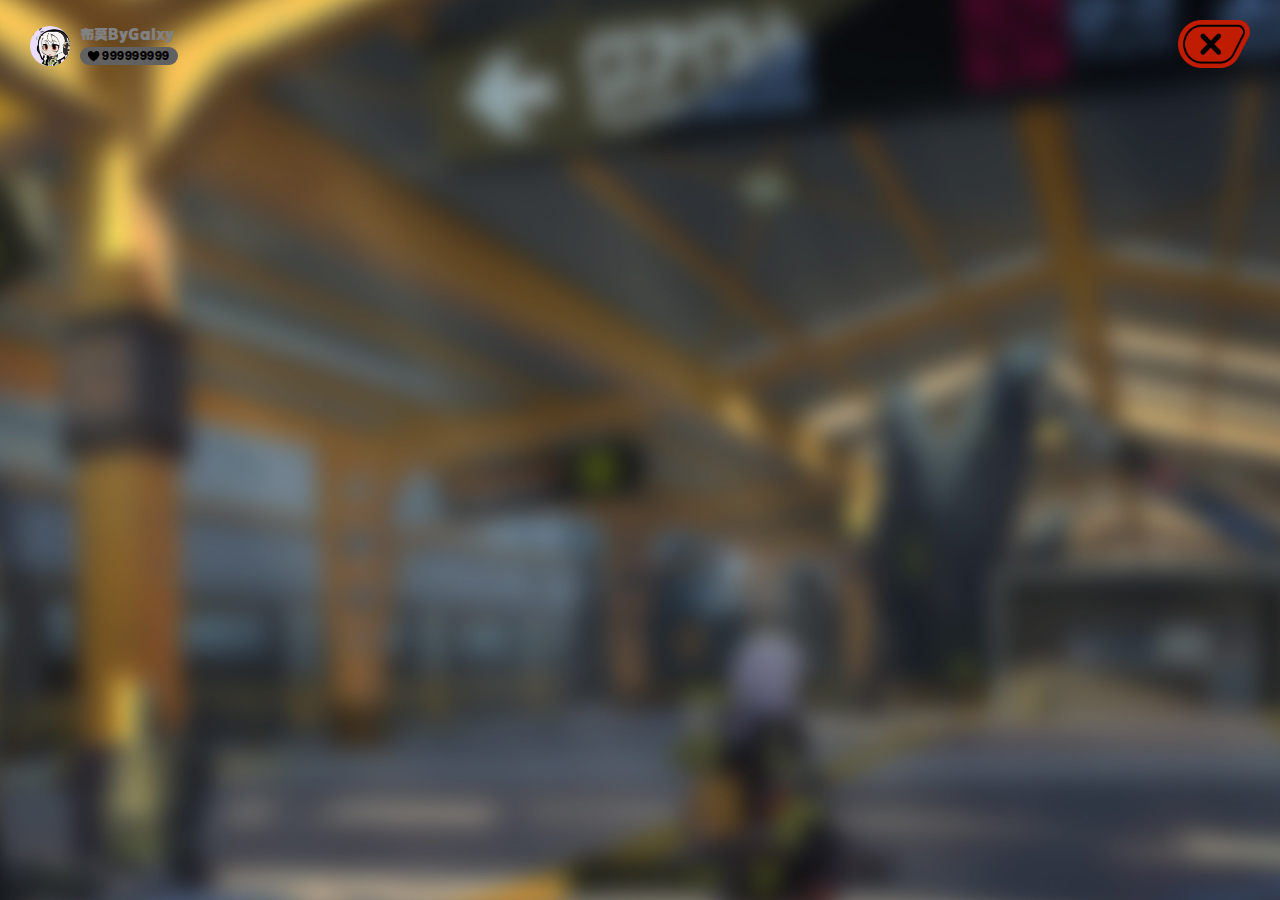
<file: Posts.html>
<!DOCTYPE html>
<html lang="en">
<meta charset="UTF-8">
<meta http-equiv="Cache-Control" content="no-cache, no-store, must-revalidate" />
<meta name="viewport" id="viewport" content="width=device-width, initial-scale=1">
<meta http-equiv="Pragma" content="no-cache" />
<meta http-equiv="Expires" content="0" />
<link rel="stylesheet" href="main/css/mdui.css">
<script src="main/js/mdui.global.js"></script>
<link href="main/css/Material+Icons.css" rel="stylesheet">
<script src="main/js/html2canvas.min.js"></script>
<script src="main/js/modernizr.js"></script>
<style>
    body {
        opacity: 0;
    }

    body.ready {
        opacity: 1;
        transition: 0.25s opacity;
    }
</style>

<script type="module">
    await Promise.allSettled([
        customElements.whenDefined('mdui-button'),
        customElements.whenDefined('mdui-card'),
        customElements.whenDefined('mdui-checkbox')
    ]);

    document.body.classList.add('ready');
</script>

<style>
    @font-face {
        font-family: '印品鸿蒙体';
        src: url('zh-cn.ttf') format('truetype'),
            url('zh-cn.ttf') format('truetype');
        font-weight: normal;
        font-style: normal;
    }

    p {
        font-family: '印品鸿蒙体';
        font-weight: 1;
    }

    h3 {
        font-family: '印品鸿蒙体';
        font-weight: 1;
    }

    a {
        font-family: '印品鸿蒙体';
        font-weight: 1;
    }

    body {
        background-image: url(main/img/bg/a5s4f16.jpg);
        position: relative;
        min-height: calc(100vh);
        background-attachment: fixed;
        overflow: hidden;
        margin-top: 1rem;
        margin: 0;
    }

    .bmnb520_container {
        padding: 20px 66px 10px 66px;
    }

    img {
        width: 100%;
        height: 100%;
    }

    .image-container {
        position: relative;
        display: inline-block;

    }

    img.lazy-load {
        display: none;
    }

    .bmnb520_container__header19848465 {
        display: flex;
        min-width: 100%;
        align-items: center;
    }

    .bmnb520__huibiao__dzsj {
        --shape-corner: var(--mdui-shape-corner-full);
        display: inline-flex;
        align-items: center;
        justify-content: center;
        flex-shrink: 0;
        border-radius: var(--shape-corner);
        padding-left: 0.4rem;
        padding-right: 0.5rem;
        color: rgb(2 2 2);
        background-color: rgb(97 97 97);
        height: 1.1rem;
        min-width: 1rem;
        font-size: var(--mdui-typescale-label-small-size);
        font-weight: var(--mdui-typescale-label-small-weight);
        letter-spacing: var(--mdui-typescale-label-small-tracking);
        line-height: var(--mdui-typescale-label-small-line-height);
    }

    .bmnb520__huibiao__dzsj6665 {
        display: flex;
        align-items: center;
        flex-direction: row;
    }

    .bmnb520__tubiao6446 {
        display: inline-block;
        width: 1em;
        height: 1em;
        font-weight: 400;
        font-family: 'Material Icons';
        font-display: block;
        font-style: normal;
        line-height: 0;
        direction: ltr;
        letter-spacing: normal;
        white-space: nowrap;
        text-transform: none;
        word-wrap: normal;
        -webkit-font-smoothing: antialiased;
        text-rendering: optimizelegibility;
        -moz-osx-font-smoothing: grayscale;
        font-size: 0.99rem;
    }

    .bmnb520__name-dzsj__54655 {
        display: flex;
        flex-direction: column;
        margin-top: -16px;
        margin-left: 10px;

    }

    .world-detail__back {
        width: 4.5rem;
        height: 3rem;
    }

    .bmnb520_container__header187455 {
        display: flex;
        flex-direction: row;
        justify-content: center;
    }

    .world-detail-inner {
        position: relative;
        z-index: 2;
        width: 12.8rem;
        padding: 20px 50px 10px 50px;
        padding-top: 5.08rem;
        padding-bottom: 1.42rem;
    }
</style>
</head>

<body>
    <div class="bmnb520_container">
        <div class="bmnb520_container__header187455">
            <div class="bmnb520_container__header19848465">
                <div class="image-container">
                    <mdui-avatar>
                        <div class="loading-animation">
                            <img style="width: 100%;
            display: flex;
            justify-content: center;" src="main/img/loading.gif" lazy="loaded">
                        </div>
                        <img class="lazy-load" style="width: 100%;height: 100%;"
                            data-src="https://upload-bbs.miyoushe.com/upload/2024/06/15/307458969/a31df1c24aacbdfd23304393c13f0cdb_3832793289485026770.jpg" />
                    </mdui-avatar>
                </div>
                <div class="bmnb520__name-dzsj__54655">
                    <p style="color: #818181;font-size: 14px;">布莫ByGalxy</p>

                    <div class="bmnb520__huibiao__dzsj" style="margin-top: -10px;">
                        <div class="bmnb520__huibiao__dzsj6665">
                            <mdui-icon class="bmnb520__tubiao6446">
                                <svg t="1726379877144" class="icon" viewBox="0 0 1024 1024" version="1.1"
                                    xmlns="http://www.w3.org/2000/svg" p-id="5106" width="200" height="200">
                                    <path
                                        d="M871.253333 409.053867c0 225.262933-375.466667 469.128533-375.466667 469.128533s-375.466667-243.8656-375.466667-469.128533 234.018133-292.4544 375.466667-103.389867C635.938133 116.599467 871.253333 183.790933 871.253333 409.053867z"
                                        fill="#000000" p-id="5107"></path>
                                </svg>
                            </mdui-icon>
                            <p style="color: #000000;font-size: 11px;">999999999</p>
                        </div>
                    </div>
                </div>
            </div>
            <a href="/world"><img class="world-detail__back"
                    src="[data-uri]">
            </a>
        </div>
    </div>
    </div>
    <script>
        window.addEventListener('load', function () {
            const lazyImages = document.querySelectorAll('.lazy-load');
            lazyImages.forEach(function (img) {
                img.parentNode.querySelector('.loading-animation').style.display = 'flex';
                img.addEventListener('load', function () {
                    img.parentNode.querySelector('.loading-animation').style.display = 'none';
                    img.style.display = 'block';
                });

                img.addEventListener('error', function () {
                    img.parentNode.querySelector('.loading-animation').style.display = 'none';
                    img.parentNode.innerHTML = '<img style="width: 100%;display: flex;justify - content: center;" src="main/img/Error.png" alt="Error">';
                });

                // 模拟延迟加载
                setTimeout(function () {
                    img.src = img.dataset.src;
                }, 100);
            });
        });
    </script>
</body>

</html>
</file>
<file: main/css/mdui.css>
:root {
    --mdui-breakpoint-xs: 0px;
    --mdui-breakpoint-sm: 600px;
    --mdui-breakpoint-md: 840px;
    --mdui-breakpoint-lg: 1080px;
    --mdui-breakpoint-xl: 1440px;
    --mdui-breakpoint-xxl: 1920px
}

:root {
    --mdui-color-primary-light: 103,80,164;
    --mdui-color-primary-container-light: 234,221,255;
    --mdui-color-on-primary-light: 255,255,255;
    --mdui-color-on-primary-container-light: 33,0,94;
    --mdui-color-inverse-primary-light: 208,188,255;
    --mdui-color-secondary-light: 98,91,113;
    --mdui-color-secondary-container-light: 232,222,248;
    --mdui-color-on-secondary-light: 255,255,255;
    --mdui-color-on-secondary-container-light: 30,25,43;
    --mdui-color-tertiary-light: 125,82,96;
    --mdui-color-tertiary-container-light: 255,216,228;
    --mdui-color-on-tertiary-light: 255,255,255;
    --mdui-color-on-tertiary-container-light: 55,11,30;
    --mdui-color-surface-light: 254,247,255;
    --mdui-color-surface-dim-light: 222,216,225;
    --mdui-color-surface-bright-light: 254,247,255;
    --mdui-color-surface-container-lowest-light: 255,255,255;
    --mdui-color-surface-container-low-light: 247,242,250;
    --mdui-color-surface-container-light: 243,237,247;
    --mdui-color-surface-container-high-light: 236,230,240;
    --mdui-color-surface-container-highest-light: 230,224,233;
    --mdui-color-surface-variant-light: 231,224,236;
    --mdui-color-on-surface-light: 28,27,31;
    --mdui-color-on-surface-variant-light: 73,69,78;
    --mdui-color-inverse-surface-light: 49,48,51;
    --mdui-color-inverse-on-surface-light: 244,239,244;
    --mdui-color-background-light: 254,247,255;
    --mdui-color-on-background-light: 28,27,31;
    --mdui-color-error-light: 179,38,30;
    --mdui-color-error-container-light: 249,222,220;
    --mdui-color-on-error-light: 255,255,255;
    --mdui-color-on-error-container-light: 65,14,11;
    --mdui-color-outline-light: 121,116,126;
    --mdui-color-outline-variant-light: 196,199,197;
    --mdui-color-shadow-light: 0,0,0;
    --mdui-color-surface-tint-color-light: 103,80,164;
    --mdui-color-scrim-light: 0,0,0;
    --mdui-color-primary-dark: 208,188,255;
    --mdui-color-primary-container-dark: 79,55,139;
    --mdui-color-on-primary-dark: 55,30,115;
    --mdui-color-on-primary-container-dark: 234,221,255;
    --mdui-color-inverse-primary-dark: 103,80,164;
    --mdui-color-secondary-dark: 204,194,220;
    --mdui-color-secondary-container-dark: 74,68,88;
    --mdui-color-on-secondary-dark: 51,45,65;
    --mdui-color-on-secondary-container-dark: 232,222,248;
    --mdui-color-tertiary-dark: 239,184,200;
    --mdui-color-tertiary-container-dark: 99,59,72;
    --mdui-color-on-tertiary-dark: 73,37,50;
    --mdui-color-on-tertiary-container-dark: 255,216,228;
    --mdui-color-surface-dark: 20,18,24;
    --mdui-color-surface-dim-dark: 20,18,24;
    --mdui-color-surface-bright-dark: 59,56,62;
    --mdui-color-surface-container-lowest-dark: 15,13,19;
    --mdui-color-surface-container-low-dark: 29,27,32;
    --mdui-color-surface-container-dark: 33,31,38;
    --mdui-color-surface-container-high-dark: 43,41,48;
    --mdui-color-surface-container-highest-dark: 54,52,59;
    --mdui-color-surface-variant-dark: 73,69,79;
    --mdui-color-on-surface-dark: 230,225,229;
    --mdui-color-on-surface-variant-dark: 202,196,208;
    --mdui-color-inverse-surface-dark: 230,225,229;
    --mdui-color-inverse-on-surface-dark: 49,48,51;
    --mdui-color-background-dark: 20,18,24;
    --mdui-color-on-background-dark: 230,225,229;
    --mdui-color-error-dark: 242,184,181;
    --mdui-color-error-container-dark: 140,29,24;
    --mdui-color-on-error-dark: 96,20,16;
    --mdui-color-on-error-container-dark: 249,222,220;
    --mdui-color-outline-dark: 147,143,153;
    --mdui-color-outline-variant-dark: 68,71,70;
    --mdui-color-shadow-dark: 0,0,0;
    --mdui-color-surface-tint-color-dark: 208,188,255;
    --mdui-color-scrim-dark: 0,0,0;
    font-size: 16px
}

.mdui-theme-light,:root {
    color-scheme: light;
    --mdui-color-primary: var(--mdui-color-primary-light);
    --mdui-color-primary-container: var(--mdui-color-primary-container-light);
    --mdui-color-on-primary: var(--mdui-color-on-primary-light);
    --mdui-color-on-primary-container: var(--mdui-color-on-primary-container-light);
    --mdui-color-inverse-primary: var(--mdui-color-inverse-primary-light);
    --mdui-color-secondary: var(--mdui-color-secondary-light);
    --mdui-color-secondary-container: var(--mdui-color-secondary-container-light);
    --mdui-color-on-secondary: var(--mdui-color-on-secondary-light);
    --mdui-color-on-secondary-container: var(--mdui-color-on-secondary-container-light);
    --mdui-color-tertiary: var(--mdui-color-tertiary-light);
    --mdui-color-tertiary-container: var(--mdui-color-tertiary-container-light);
    --mdui-color-on-tertiary: var(--mdui-color-on-tertiary-light);
    --mdui-color-on-tertiary-container: var(--mdui-color-on-tertiary-container-light);
    --mdui-color-surface: var(--mdui-color-surface-light);
    --mdui-color-surface-dim: var(--mdui-color-surface-dim-light);
    --mdui-color-surface-bright: var(--mdui-color-surface-bright-light);
    --mdui-color-surface-container-lowest: var(--mdui-color-surface-container-lowest-light);
    --mdui-color-surface-container-low: var(--mdui-color-surface-container-low-light);
    --mdui-color-surface-container: var(--mdui-color-surface-container-light);
    --mdui-color-surface-container-high: var(--mdui-color-surface-container-high-light);
    --mdui-color-surface-container-highest: var(--mdui-color-surface-container-highest-light);
    --mdui-color-surface-variant: var(--mdui-color-surface-variant-light);
    --mdui-color-on-surface: var(--mdui-color-on-surface-light);
    --mdui-color-on-surface-variant: var(--mdui-color-on-surface-variant-light);
    --mdui-color-inverse-surface: var(--mdui-color-inverse-surface-light);
    --mdui-color-inverse-on-surface: var(--mdui-color-inverse-on-surface-light);
    --mdui-color-background: var(--mdui-color-background-light);
    --mdui-color-on-background: var(--mdui-color-on-background-light);
    --mdui-color-error: var(--mdui-color-error-light);
    --mdui-color-error-container: var(--mdui-color-error-container-light);
    --mdui-color-on-error: var(--mdui-color-on-error-light);
    --mdui-color-on-error-container: var(--mdui-color-on-error-container-light);
    --mdui-color-outline: var(--mdui-color-outline-light);
    --mdui-color-outline-variant: var(--mdui-color-outline-variant-light);
    --mdui-color-shadow: var(--mdui-color-shadow-light);
    --mdui-color-surface-tint-color: var(--mdui-color-surface-tint-color-light);
    --mdui-color-scrim: var(--mdui-color-scrim-light);
    color: rgb(var(--mdui-color-on-background));
    background-color: rgb(var(--mdui-color-background))
}

.mdui-theme-dark {
    color-scheme: dark;
    --mdui-color-primary: var(--mdui-color-primary-dark);
    --mdui-color-primary-container: var(--mdui-color-primary-container-dark);
    --mdui-color-on-primary: var(--mdui-color-on-primary-dark);
    --mdui-color-on-primary-container: var(--mdui-color-on-primary-container-dark);
    --mdui-color-inverse-primary: var(--mdui-color-inverse-primary-dark);
    --mdui-color-secondary: var(--mdui-color-secondary-dark);
    --mdui-color-secondary-container: var(--mdui-color-secondary-container-dark);
    --mdui-color-on-secondary: var(--mdui-color-on-secondary-dark);
    --mdui-color-on-secondary-container: var(--mdui-color-on-secondary-container-dark);
    --mdui-color-tertiary: var(--mdui-color-tertiary-dark);
    --mdui-color-tertiary-container: var(--mdui-color-tertiary-container-dark);
    --mdui-color-on-tertiary: var(--mdui-color-on-tertiary-dark);
    --mdui-color-on-tertiary-container: var(--mdui-color-on-tertiary-container-dark);
    --mdui-color-surface: var(--mdui-color-surface-dark);
    --mdui-color-surface-dim: var(--mdui-color-surface-dim-dark);
    --mdui-color-surface-bright: var(--mdui-color-surface-bright-dark);
    --mdui-color-surface-container-lowest: var(--mdui-color-surface-container-lowest-dark);
    --mdui-color-surface-container-low: var(--mdui-color-surface-container-low-dark);
    --mdui-color-surface-container: var(--mdui-color-surface-container-dark);
    --mdui-color-surface-container-high: var(--mdui-color-surface-container-high-dark);
    --mdui-color-surface-container-highest: var(--mdui-color-surface-container-highest-dark);
    --mdui-color-surface-variant: var(--mdui-color-surface-variant-dark);
    --mdui-color-on-surface: var(--mdui-color-on-surface-dark);
    --mdui-color-on-surface-variant: var(--mdui-color-on-surface-variant-dark);
    --mdui-color-inverse-surface: var(--mdui-color-inverse-surface-dark);
    --mdui-color-inverse-on-surface: var(--mdui-color-inverse-on-surface-dark);
    --mdui-color-background: var(--mdui-color-background-dark);
    --mdui-color-on-background: var(--mdui-color-on-background-dark);
    --mdui-color-error: var(--mdui-color-error-dark);
    --mdui-color-error-container: var(--mdui-color-error-container-dark);
    --mdui-color-on-error: var(--mdui-color-on-error-dark);
    --mdui-color-on-error-container: var(--mdui-color-on-error-container-dark);
    --mdui-color-outline: var(--mdui-color-outline-dark);
    --mdui-color-outline-variant: var(--mdui-color-outline-variant-dark);
    --mdui-color-shadow: var(--mdui-color-shadow-dark);
    --mdui-color-surface-tint-color: var(--mdui-color-surface-tint-color-dark);
    --mdui-color-scrim: var(--mdui-color-scrim-dark);
    color: rgb(var(--mdui-color-on-background));
    background-color: rgb(var(--mdui-color-background))
}

@media (prefers-color-scheme: dark) {
    .mdui-theme-auto {
        color-scheme:dark;
        --mdui-color-primary: var(--mdui-color-primary-dark);
        --mdui-color-primary-container: var(--mdui-color-primary-container-dark);
        --mdui-color-on-primary: var(--mdui-color-on-primary-dark);
        --mdui-color-on-primary-container: var(--mdui-color-on-primary-container-dark);
        --mdui-color-inverse-primary: var(--mdui-color-inverse-primary-dark);
        --mdui-color-secondary: var(--mdui-color-secondary-dark);
        --mdui-color-secondary-container: var(--mdui-color-secondary-container-dark);
        --mdui-color-on-secondary: var(--mdui-color-on-secondary-dark);
        --mdui-color-on-secondary-container: var(--mdui-color-on-secondary-container-dark);
        --mdui-color-tertiary: var(--mdui-color-tertiary-dark);
        --mdui-color-tertiary-container: var(--mdui-color-tertiary-container-dark);
        --mdui-color-on-tertiary: var(--mdui-color-on-tertiary-dark);
        --mdui-color-on-tertiary-container: var(--mdui-color-on-tertiary-container-dark);
        --mdui-color-surface: var(--mdui-color-surface-dark);
        --mdui-color-surface-dim: var(--mdui-color-surface-dim-dark);
        --mdui-color-surface-bright: var(--mdui-color-surface-bright-dark);
        --mdui-color-surface-container-lowest: var(--mdui-color-surface-container-lowest-dark);
        --mdui-color-surface-container-low: var(--mdui-color-surface-container-low-dark);
        --mdui-color-surface-container: var(--mdui-color-surface-container-dark);
        --mdui-color-surface-container-high: var(--mdui-color-surface-container-high-dark);
        --mdui-color-surface-container-highest: var(--mdui-color-surface-container-highest-dark);
        --mdui-color-surface-variant: var(--mdui-color-surface-variant-dark);
        --mdui-color-on-surface: var(--mdui-color-on-surface-dark);
        --mdui-color-on-surface-variant: var(--mdui-color-on-surface-variant-dark);
        --mdui-color-inverse-surface: var(--mdui-color-inverse-surface-dark);
        --mdui-color-inverse-on-surface: var(--mdui-color-inverse-on-surface-dark);
        --mdui-color-background: var(--mdui-color-background-dark);
        --mdui-color-on-background: var(--mdui-color-on-background-dark);
        --mdui-color-error: var(--mdui-color-error-dark);
        --mdui-color-error-container: var(--mdui-color-error-container-dark);
        --mdui-color-on-error: var(--mdui-color-on-error-dark);
        --mdui-color-on-error-container: var(--mdui-color-on-error-container-dark);
        --mdui-color-outline: var(--mdui-color-outline-dark);
        --mdui-color-outline-variant: var(--mdui-color-outline-variant-dark);
        --mdui-color-shadow: var(--mdui-color-shadow-dark);
        --mdui-color-surface-tint-color: var(--mdui-color-surface-tint-color-dark);
        --mdui-color-scrim: var(--mdui-color-scrim-dark);
        color: rgb(var(--mdui-color-on-background));
        background-color: rgb(var(--mdui-color-background))
    }
}

:root {
    --mdui-elevation-level0: none;
    --mdui-elevation-level1: 0 0.5px 1.5px 0 rgba(var(--mdui-color-shadow), 19%),0 0 1px 0 rgba(var(--mdui-color-shadow), 3.9%);
    --mdui-elevation-level2: 0 0.85px 3px 0 rgba(var(--mdui-color-shadow), 19%),0 0.25px 1px 0 rgba(var(--mdui-color-shadow), 3.9%);
    --mdui-elevation-level3: 0 1.25px 5px 0 rgba(var(--mdui-color-shadow), 19%),0 0.3333px 1.5px 0 rgba(var(--mdui-color-shadow), 3.9%);
    --mdui-elevation-level4: 0 1.85px 6.25px 0 rgba(var(--mdui-color-shadow), 19%),0 0.5px 1.75px 0 rgba(var(--mdui-color-shadow), 3.9%);
    --mdui-elevation-level5: 0 2.75px 9px 0 rgba(var(--mdui-color-shadow), 19%),0 0.25px 3px 0 rgba(var(--mdui-color-shadow), 3.9%)
}

:root {
    --mdui-motion-easing-linear: cubic-bezier(0, 0, 1, 1);
    --mdui-motion-easing-standard: cubic-bezier(0.2, 0, 0, 1);
    --mdui-motion-easing-standard-accelerate: cubic-bezier(0.3, 0, 1, 1);
    --mdui-motion-easing-standard-decelerate: cubic-bezier(0, 0, 0, 1);
    --mdui-motion-easing-emphasized: var(--mdui-motion-easing-standard);
    --mdui-motion-easing-emphasized-accelerate: cubic-bezier(0.3, 0, 0.8, 0.15);
    --mdui-motion-easing-emphasized-decelerate: cubic-bezier(0.05, 0.7, 0.1, 1);
    --mdui-motion-duration-short1: 50ms;
    --mdui-motion-duration-short2: 100ms;
    --mdui-motion-duration-short3: 150ms;
    --mdui-motion-duration-short4: 200ms;
    --mdui-motion-duration-medium1: 250ms;
    --mdui-motion-duration-medium2: 300ms;
    --mdui-motion-duration-medium3: 350ms;
    --mdui-motion-duration-medium4: 400ms;
    --mdui-motion-duration-long1: 450ms;
    --mdui-motion-duration-long2: 500ms;
    --mdui-motion-duration-long3: 550ms;
    --mdui-motion-duration-long4: 600ms;
    --mdui-motion-duration-extra-long1: 700ms;
    --mdui-motion-duration-extra-long2: 800ms;
    --mdui-motion-duration-extra-long3: 900ms;
    --mdui-motion-duration-extra-long4: 1000ms
}

.mdui-prose {
    line-height: 1.75;
    word-wrap: break-word
}

.mdui-prose :first-child {
    margin-top: 0
}

.mdui-prose :last-child {
    margin-bottom: 0
}

.mdui-prose code,.mdui-prose kbd,.mdui-prose pre,.mdui-prose pre tt,.mdui-prose samp {
    font-family: Consolas,Courier,"Courier New",monospace
}

.mdui-prose caption {
    text-align: left
}

.mdui-prose [draggable=true],.mdui-prose [draggable] {
    cursor: move
}

.mdui-prose [draggable=false] {
    cursor: inherit
}

.mdui-prose dl,.mdui-prose form,.mdui-prose ol,.mdui-prose p,.mdui-prose ul {
    margin-top: 1.25em;
    margin-bottom: 1.25em
}

.mdui-prose a {
    text-decoration: none;
    outline: 0;
    color: rgb(var(--mdui-color-primary))
}

.mdui-prose a:focus,.mdui-prose a:hover {
    border-bottom: .0625rem solid rgb(var(--mdui-color-primary))
}

.mdui-prose small {
    font-size: .875em
}

.mdui-prose strong {
    font-weight: 600
}

.mdui-prose blockquote {
    margin: 1.6em 2em;
    padding-left: 1em;
    border-left: .25rem solid rgb(var(--mdui-color-surface-variant))
}

@media only screen and (max-width: 599.98px) {
    .mdui-prose blockquote {
        margin:1.6em 0
    }
}

.mdui-prose blockquote footer {
    font-size: 86%;
    color: rgb(var(--mdui-color-on-surface-variant))
}

.mdui-prose mark {
    color: inherit;
    background-color: rgb(var(--mdui-color-secondary-container));
    border-bottom: .0625rem solid rgb(var(--mdui-color-secondary));
    margin: 0 .375rem;
    padding: .125rem
}

.mdui-prose h1,.mdui-prose h2,.mdui-prose h3,.mdui-prose h4,.mdui-prose h5,.mdui-prose h6 {
    font-weight: 400
}

.mdui-prose h1 small,.mdui-prose h2 small,.mdui-prose h3 small,.mdui-prose h4 small,.mdui-prose h5 small,.mdui-prose h6 small {
    font-weight: inherit;
    font-size: 65%;
    color: rgb(var(--mdui-color-on-surface-variant))
}

.mdui-prose h1 strong,.mdui-prose h2 strong,.mdui-prose h3 strong,.mdui-prose h4 strong,.mdui-prose h5 strong,.mdui-prose h6 strong {
    font-weight: 600
}

.mdui-prose h1 {
    font-size: 2.5em;
    margin-top: 0;
    margin-bottom: 1.25em;
    line-height: 1.1111
}

.mdui-prose h2 {
    font-size: 1.875em;
    margin-top: 2.25em;
    margin-bottom: 1.125em;
    line-height: 1.3333
}

.mdui-prose h3 {
    font-size: 1.5em;
    margin-top: 2em;
    margin-bottom: 1em;
    line-height: 1.6
}

.mdui-prose h4 {
    font-size: 1.25em;
    margin-top: 1.875em;
    margin-bottom: .875em;
    line-height: 1.5
}

.mdui-prose h2+*,.mdui-prose h3+*,.mdui-prose h4+*,.mdui-prose hr+* {
    margin-top: 0
}

.mdui-prose code,.mdui-prose kbd {
    font-size: .875em;
    color: rgb(var(--mdui-color-on-surface-container));
    background-color: rgba(var(--mdui-color-surface-variant),.28);
    padding: .125rem .375rem;
    border-radius: var(--mdui-shape-corner-extra-small)
}

.mdui-prose kbd {
    font-size: .9em
}

.mdui-prose abbr[title] {
    text-decoration: none;
    cursor: help;
    border-bottom: .0625rem dotted rgb(var(--mdui-color-on-surface-variant))
}

.mdui-prose ins,.mdui-prose u {
    text-decoration: none;
    border-bottom: .0625rem solid rgb(var(--mdui-color-on-surface-variant))
}

.mdui-prose del {
    text-decoration: line-through
}

.mdui-prose hr {
    margin-top: 3em;
    margin-bottom: 3em;
    border: none;
    border-bottom: .0625rem solid rgb(var(--mdui-color-surface-variant))
}

.mdui-prose pre {
    margin-top: 1.7143em;
    margin-bottom: 1.7143em
}

.mdui-prose pre code {
    padding: .8571em 1.1429em;
    overflow-x: auto;
    -webkit-overflow-scrolling: touch;
    background-color: rgb(var(--mdui-color-surface-container));
    color: rgb(var(--mdui-color-on-surface-container));
    border-radius: var(--mdui-shape-corner-extra-small)
}

.mdui-prose ol,.mdui-prose ul {
    padding-left: 1.625em
}

.mdui-prose ul {
    list-style-type: disc
}

.mdui-prose ol {
    list-style-type: decimal
}

.mdui-prose ol[type="A"] {
    list-style-type: upper-alpha
}

.mdui-prose ol[type="a"] {
    list-style-type: lower-alpha
}

.mdui-prose ol[type="I"] {
    list-style-type: upper-roman
}

.mdui-prose ol[type="i"] {
    list-style-type: lower-roman
}

.mdui-prose ol[type="1"] {
    list-style-type: decimal
}

.mdui-prose li {
    margin-top: .5em;
    margin-bottom: .5em
}

.mdui-prose ol>li,.mdui-prose ul>li {
    padding-left: .375em
}

.mdui-prose ol>li>p,.mdui-prose ul>li>p {
    margin-top: .75em;
    margin-bottom: .75em
}

.mdui-prose ol>li>:first-child,.mdui-prose ul>li>:first-child {
    margin-top: 1.25em
}

.mdui-prose ol>li>:last-child,.mdui-prose ul>li>:last-child {
    margin-bottom: 1.25em
}

.mdui-prose ol>li::marker {
    font-weight: 400;
    color: rgb(var(--mdui-color-on-surface-variant))
}

.mdui-prose ul>li::marker {
    color: rgb(var(--mdui-color-on-surface-variant))
}

.mdui-prose ol ol,.mdui-prose ol ul,.mdui-prose ul ol,.mdui-prose ul ul {
    margin-top: .75em;
    margin-bottom: .75em
}

.mdui-prose fieldset,.mdui-prose img {
    border: none
}

.mdui-prose figure,.mdui-prose img,.mdui-prose video {
    margin-top: 2em;
    margin-bottom: 2em;
    max-width: 100%
}

.mdui-prose figure>* {
    margin-top: 0;
    margin-bottom: 0
}

.mdui-prose figcaption {
    font-size: .875em;
    line-height: 1.4286;
    margin-top: .8571em;
    color: rgb(var(--mdui-color-on-surface-variant))
}

.mdui-prose figcaption:empty::before {
    z-index: -1;
    cursor: text;
    content: attr(placeholder);
    color: rgb(var(--mdui-color-on-surface-variant))
}

.mdui-prose table {
    margin-top: 2em;
    margin-bottom: 2em;
    border: .0625rem solid rgb(var(--mdui-color-surface-variant));
    border-radius: var(--mdui-shape-corner-large)
}

.mdui-table {
    width: 100%;
    overflow-x: auto;
    margin-top: 2em;
    margin-bottom: 2em;
    border: .0625rem solid rgb(var(--mdui-color-surface-variant));
    border-radius: var(--mdui-shape-corner-large)
}

.mdui-table table {
    margin-top: 0;
    margin-bottom: 0;
    border: none;
    border-radius: 0
}

.mdui-prose table,.mdui-table table {
    width: 100%;
    text-align: left;
    border-collapse: collapse;
    border-spacing: 0
}

.mdui-prose td,.mdui-prose th,.mdui-table td,.mdui-table th {
    border-top: .0625rem solid rgb(var(--mdui-color-surface-variant))
}

.mdui-prose td:not(:first-child),.mdui-prose th:not(:first-child),.mdui-table td:not(:first-child),.mdui-table th:not(:first-child) {
    border-left: .0625rem solid rgb(var(--mdui-color-surface-variant))
}

.mdui-prose td:not(:last-child),.mdui-prose th:not(:last-child),.mdui-table td:not(:last-child),.mdui-table th:not(:last-child) {
    border-right: .0625rem solid rgb(var(--mdui-color-surface-variant))
}

.mdui-prose tbody:first-child tr:first-child td,.mdui-prose thead:first-child tr:first-child th,.mdui-table tbody:first-child tr:first-child td,.mdui-table thead:first-child tr:first-child th {
    border-top: 0
}

.mdui-prose tfoot td,.mdui-prose tfoot th,.mdui-prose thead td,.mdui-prose thead th,.mdui-table tfoot td,.mdui-table tfoot th,.mdui-table thead td,.mdui-table thead th {
    position: relative;
    vertical-align: middle;
    padding: 1.125rem 1rem;
    font-weight: var(--mdui-typescale-title-medium-weight);
    letter-spacing: var(--mdui-typescale-title-medium-tracking);
    line-height: var(--mdui-typescale-title-medium-line-height);
    color: rgb(var(--mdui-color-on-surface-variant));
    box-shadow: var(--mdui-elevation-level1)
}

.mdui-prose tbody td,.mdui-prose tbody th,.mdui-table tbody td,.mdui-table tbody th {
    padding: .875rem 1rem
}

.mdui-prose tbody th,.mdui-table tbody th {
    vertical-align: middle;
    font-weight: inherit
}

.mdui-prose tbody td,.mdui-table tbody td {
    vertical-align: baseline
}

:root {
    --mdui-shape-corner-none: 0;
    --mdui-shape-corner-extra-small: 0.25rem;
    --mdui-shape-corner-small: 0.5rem;
    --mdui-shape-corner-medium: 0.75rem;
    --mdui-shape-corner-large: 1rem;
    --mdui-shape-corner-extra-large: 1.75rem;
    --mdui-shape-corner-full: 1000rem
}

:root {
    --mdui-state-layer-hover: 0.08;
    --mdui-state-layer-focus: 0.12;
    --mdui-state-layer-pressed: 0.12;
    --mdui-state-layer-dragged: 0.16
}

:root {
    --mdui-typescale-display-large-weight: 400;
    --mdui-typescale-display-medium-weight: 400;
    --mdui-typescale-display-small-weight: 400;
    --mdui-typescale-display-large-line-height: 4rem;
    --mdui-typescale-display-medium-line-height: 3.25rem;
    --mdui-typescale-display-small-line-height: 2.75rem;
    --mdui-typescale-display-large-size: 3.5625rem;
    --mdui-typescale-display-medium-size: 2.8125rem;
    --mdui-typescale-display-small-size: 2.25rem;
    --mdui-typescale-display-large-tracking: 0rem;
    --mdui-typescale-display-medium-tracking: 0rem;
    --mdui-typescale-display-small-tracking: 0rem;
    --mdui-typescale-headline-large-weight: 400;
    --mdui-typescale-headline-medium-weight: 400;
    --mdui-typescale-headline-small-weight: 400;
    --mdui-typescale-headline-large-line-height: 2.5rem;
    --mdui-typescale-headline-medium-line-height: 2.25rem;
    --mdui-typescale-headline-small-line-height: 2rem;
    --mdui-typescale-headline-large-size: 2rem;
    --mdui-typescale-headline-medium-size: 1.75rem;
    --mdui-typescale-headline-small-size: 1.5rem;
    --mdui-typescale-headline-large-tracking: 0rem;
    --mdui-typescale-headline-medium-tracking: 0rem;
    --mdui-typescale-headline-small-tracking: 0rem;
    --mdui-typescale-title-large-weight: 400;
    --mdui-typescale-title-medium-weight: 500;
    --mdui-typescale-title-small-weight: 500;
    --mdui-typescale-title-large-line-height: 1.75rem;
    --mdui-typescale-title-medium-line-height: 1.5rem;
    --mdui-typescale-title-small-line-height: 1.25rem;
    --mdui-typescale-title-large-size: 1.375rem;
    --mdui-typescale-title-medium-size: 1rem;
    --mdui-typescale-title-small-size: 0.875rem;
    --mdui-typescale-title-large-tracking: 0rem;
    --mdui-typescale-title-medium-tracking: 0.009375rem;
    --mdui-typescale-title-small-tracking: 0.00625rem;
    --mdui-typescale-label-large-weight: 500;
    --mdui-typescale-label-medium-weight: 500;
    --mdui-typescale-label-small-weight: 500;
    --mdui-typescale-label-large-line-height: 1.25rem;
    --mdui-typescale-label-medium-line-height: 1rem;
    --mdui-typescale-label-small-line-height: 0.375rem;
    --mdui-typescale-label-large-size: 0.875rem;
    --mdui-typescale-label-medium-size: 0.75rem;
    --mdui-typescale-label-small-size: 0.6875rem;
    --mdui-typescale-label-large-tracking: 0.00625rem;
    --mdui-typescale-label-medium-tracking: 0.03125rem;
    --mdui-typescale-label-small-tracking: 0.03125rem;
    --mdui-typescale-body-large-weight: 400;
    --mdui-typescale-body-medium-weight: 400;
    --mdui-typescale-body-small-weight: 400;
    --mdui-typescale-body-large-line-height: 1.5rem;
    --mdui-typescale-body-medium-line-height: 1.25rem;
    --mdui-typescale-body-small-line-height: 1rem;
    --mdui-typescale-body-large-size: 1rem;
    --mdui-typescale-body-medium-size: 0.875rem;
    --mdui-typescale-body-small-size: 0.75rem;
    --mdui-typescale-body-large-tracking: 0.009375rem;
    --mdui-typescale-body-medium-tracking: 0.015625rem;
    --mdui-typescale-body-small-tracking: 0.025rem
}

.mdui-lock-screen {
    overflow: hidden!important
}
</file>
<file: main/css/rope-net_main.css>
body {
    background-image: url([data-uri]);
    background-attachment: fixed;
    background-repeat: repeat;
}

.new-item__name h3 {
    margin-left: 19px;
    font-size: 16px;
}

.new-item__name a{
    margin-left: 19px;
    font-size: 16px;
    color: rgb(255 255 255 / 100%);
    text-decoration: none;
}

.new-item__name:hover a{
    display: flex;
    background-color: #ffde00;
    color: rgb(0, 0, 0);
    border-radius: 20px 20px 20px 20px;
    justify-content: flex-start;
    align-items: center;
    text-decoration: none;
}

.header__logo465413 {
    content: ;
    left: 0;
    top: 24px;
    border-left: 1px solid rgba(255, 255, 255, .3);
    height: 15px;
    margin-left: 19px;
}

.bmnb520-item-ad478 {
    height: 40px;
    width: 166px;
    background-color: #00040b;
    border: 0.19rem solid #4e4e4e;
    border-radius: 20px 20px 20px 20px;
}

.bmnb520-item-ad478 p {
    color: #fff;
    margin-top: -22px;
}

.el-input__suffix-inner {
    margin-top: -18px;
    margin-left: 120px;
}

.bm6416842 {
    display: block;
    transform: translateY(-100%);
    margin-top: -43px;
}

.bm6416842 mdui-list-item p {
    color: #fff;
}

.bmnb520-card {
    width: 255px;
    height: 100%;
    background-color: #222222;
    border-bottom-right-radius: 0;
    border-radius: 20px 20px 0px 20px;
}

.bmnb520-card:hover {
    width: 255px;
    height: 100%;
    background-color: #222222;
    border-bottom-right-radius: 0;
    border-radius: 20px 20px 0px 20px;
}

html {
    font-family: -apple-system, Segoe UI, Helvetica Neue, Helvetica, Arial, PingFang SC, "Microsoft YaHei", 微软雅黑, "MicrosoftJhengHei", 华文细黑, STHeiti, MingLiu, sans-serif;
    font-size: 14px;
    word-spacing: 1px;
    -ms-text-size-adjust: 100%;
    -webkit-text-size-adjust: 100%;
    -moz-osx-font-smoothing: grayscale;
    -webkit-font-smoothing: antialiased;
    box-sizing: border-box;
    height: 100%;
    -webkit-tap-highlight-color: transparent;
    /* position: fixed; */
    width: 100%;
    height: 100%;
    /* overflow: hidden;*/
}

body {
    scroll-behavior: auto;
    scroll-behavior: smooth;
    min-height: 100%;
    width: 100%;
    font-size: 100%;
    color: #333;
    /* position: fixed; */
    top: 0;
    left: 0;
    -webkit-user-select: none;
    -moz-user-select: none;
    -ms-user-select: none;
    user-select: none;
    background-color: #000;
}

*,
*::before,
*::after {
    box-sizing: border-box;
    margin: 0;
    padding: 0;
}

.home__banner[data-v-a64be0e2] .swiper-pagination .swiper-pagination-bullet-active {
    width: .18rem;
    background: #ffde00;
    border-color: #ffde00
}

.wiki-basic__editor-tag--yellow {
    color: #ffde00;
    background: rgba(255, 222, 0, .2)
}

.tabList .active[data-v-a64be0e2] {
    color: var(--Dark-Text-Black_1, rgba(0, 0, 0, 0.9));
    border-radius: 32px;
    border: 1px solid var(--Dark-Text-Black_1, rgba(0, 0, 0, 0.9));
    background: var(--Light-Brand-Yellow_3, #ffde00);
    height: 40px
}

.position-list__list-row[data-v-2a679fb5] .hover-border-out--avatar::after {
    border-top-right-radius: 18px;
    border-bottom-left-radius: 18px
}

.position-list__list-row[data-v-2a679fb5] .hover-border-out--smallAvatar::after {
    border-radius: .08rem
}

.position-list__list-row[data-v-2a679fb5] .hover-border-out--card::after {
    border-radius: 15px
}

.position-list__list-row[data-v-2a679fb5] .hover-border-out--cardFilter::after {
    border-radius: 15px
}

.position-list__list-row[data-v-2a679fb5] .hover-border-out--default::after {
    border-radius: 15px
}

.position-list__list-row[data-v-2a679fb5] .hover-border-out--avatar::after {
    border-top-right-radius: 18px;
    border-bottom-left-radius: 18px
}



.agent-card__name[data-v-c8c56f74] {
    overflow: hidden;
    text-overflow: ellipsis;
    white-space: nowrap
}

.agent-card[data-v-c8c56f74] {
    display: flex;
    flex-direction: column;
    overflow: hidden
}

.agent-card__corner[data-v-c8c56f74] {
    position: absolute;
    top: -0.02rem;
    right: -0.02rem;
    z-index: 1;
    transform: translate3d(0, 0, 0)
}

@media only screen and (min-width: 900px) {
    .agent-card__corner[data-v-c8c56f74] {
        height: .3rem
    }
}

@media only screen and (max-width: 900px) {
    .agent-card__corner[data-v-c8c56f74] {
        height: .22rem
    }
}

@media only screen and (min-width: 900px) {
    .agent-card[data-v-c8c56f74] {
        width: 200px;
        border: .03rem solid #000;
        border-bottom-left-radius: 18px;
        border-top-right-radius: 18px
    }
}

@media only screen and (max-width: 900px) {
    .agent-card[data-v-c8c56f74] {
        width: 1.05rem;
        border-bottom-left-radius: .14rem;
        border-top-right-radius: .14rem;
        border: .02rem solid #2a2c2b
    }
}

.agent-card__name[data-v-c8c56f74] {
    color: rgba(255, 255, 255, .9);
    padding: 0 .12rem;
    font-weight: 700;
    text-align: center;
    flex-shrink: 0;
    background-repeat: no-repeat;
    background-size: cover
}

@media only screen and (max-width: 900px) {
    .agent-card__name[data-v-c8c56f74] {
        line-height: .26rem;
        font-size: .12rem;
        height: .26rem
    }
}

@media only screen and (min-width: 900px) {
    .agent-card__name[data-v-c8c56f74] {
        line-height: 2.29rem;
        height: 2.29rem;
        font-size: 1.14rem
    }
}

.agent-card__img[data-v-c8c56f74] {
    position: relative;
    padding-bottom: 146%;
    overflow: hidden;
    flex: 1;
    display: flex;
    align-items: center
}

@media only screen and (max-width: 900px) {
    .agent-card__img[data-v-c8c56f74] {
        max-height: 1.43rem
    }
}

@media only screen and (min-width: 900px) {
    .agent-card__img[data-v-c8c56f74] {
        max-height: 199px
    }
}

.agent-card__img img[data-v-c8c56f74] {
    display: block;
    width: 100%;
    height: 100%;
    -o-object-fit: cover;
    object-fit: cover;
    position: absolute;
    top: 0;
    left: 0;
    right: 0;
    bottom: 0
}

.agent-card__img[data-v-c8c56f74] {
    position: relative;
    padding-bottom: 146%;
    overflow: hidden;
    flex: 1;
    display: flex;
    align-items: center
}

@media only screen and (max-width: 900px) {
    .agent-card__img[data-v-c8c56f74] {
        max-height: 1.43rem
    }
}

@media only screen and (min-width: 900px) {
    .agent-card__img[data-v-c8c56f74] {
        max-height: 199px
    }
}

.agent-card__img img[data-v-c8c56f74] {
    display: block;
    width: 100%;
    height: 100%;
    -o-object-fit: cover;
    object-fit: cover;
    position: absolute;
    top: 0;
    left: 0;
    right: 0;
    bottom: 0
}

.agent-card__name[data-v-c8c56f74] {
    overflow: hidden;
    text-overflow: ellipsis;
    white-space: nowrap
}

@media only screen and (max-width: 900px) {
    .agent-card__name[data-v-c8c56f74] {
        line-height: .26rem;
        font-size: .12rem;
        height: .26rem
    }
}

@media only screen and (min-width: 900px) {
    .agent-card__name[data-v-c8c56f74] {
        line-height: 2.29rem;
        height: 2.29rem;
        font-size: 1.14rem
    }
}

.agent-card__corner[data-v-c8c56f74] {
    position: absolute;
    top: -0.02rem;
    right: -0.02rem;
    z-index: 1;
    transform: translate3d(0, 0, 0)
}

@media only screen and (min-width: 900px) {
    .agent-card__corner[data-v-c8c56f74] {
        height: .3rem
    }
}

@media only screen and (max-width: 900px) {
    .agent-card__corner[data-v-c8c56f74] {
        height: .22rem
    }
}

.avatar-subscript .subscript-container[data-v-5edb075d] {
    position: absolute;
    top: 0;
    left: 0;
    display: flex;
    flex-direction: column
}

.avatar-subscript .subscript-container[data-v-76b1a5c0] {
    position: absolute;
    top: 0;
    left: 0;
    display: flex;
    flex-direction: column
}


@media only screen and (min-width: 900px) {
    ::-webkit-scrollbar {
        width: 8px;
        height: 8px
    }

    ::-webkit-scrollbar-track {
        background: transparent
    }

    ::-webkit-scrollbar-thumb {
        background-color: rgba(255, 255, 255, .08)
    }

    ::-webkit-scrollbar-thumb:hover {
        background-color: rgba(255, 255, 255, .25)
    }
}

@media only screen and (min-width: 900px) {
    .position-list__list-row[data-v-2a679fb5] .hover-border-out {
        position: relative;
        cursor: pointer
    }

    .position-list__list-row[data-v-2a679fb5] .hover-border-out::after {
        content: "";
        position: absolute;
        top: -3px;
        left: -3px;
        right: -3px;
        bottom: -3px;
        border: 3px solid transparent;
        border-radius: inherit;
        transition: border-color .3s;
        pointer-events: none
    }

    .position-list__list-row[data-v-2a679fb5] .hover-border-out:hover::after {
        border-color: #ffde00
    }

    .position-list__list-row[data-v-2a679fb5] .hover-border-out--avatar::after {
        border-top-right-radius: 18px;
        border-bottom-left-radius: 18px
    }

    .position-list__list-row[data-v-2a679fb5] .hover-border-out--smallAvatar::after {
        border-radius: .08rem
    }

    .position-list__list-row[data-v-2a679fb5] .hover-border-out--card::after {
        border-radius: 15px
    }

    .position-list__list-row[data-v-2a679fb5] .hover-border-out--cardFilter::after {
        border-radius: 15px
    }

    .position-list__list-row[data-v-2a679fb5] .hover-border-out--default::after {
        border-radius: 15px
    }
}

.showList .item[data-v-a64be0e2]:hover {
    background: rgba(255, 255, 255, .06)
}

.showList .item:hover .name[data-v-a64be0e2] {
    color: #fff !important
}

.showList .item:hover .hard[data-v-a64be0e2] {
    color: #fff !important
}

@media only screen and (min-width: 900px) {
    .home__banner[data-v-a64be0e2] {
        border-radius: .08rem
    }

    .home__banner[data-v-a64be0e2]:hover .swiper-button-next,
    .home__banner[data-v-a64be0e2]:hover .swiper-button-prev {
        opacity: 1
    }
}

.bmnb520-card {
    margin: 0.1rem;
    border: 0.19rem solid #00040b;
    transition: border-color 0.3s ease;
}

.bmnb520-card:hover {
    border-color: #f2d600;
}

.root {
    width: 100%;
    height: 100%;
    position: absolute;
    top: 0;
    left: 0;
    display: flex;
    flex-direction: column;
    font-size: 16px;
    font-size: initial;
    background-color: #000;
}

.agent-card__img .bmnb520-card {
    border-radius: 15px 0 0 15px;
}

.bmnb520-ctainer {
    width: 100%;
    column-gap: 10px;
}

.bmnb520-card {
    position: relative;
    margin-top: 6px;
}

@media only screen and (max-width: 2076px) {
    .box {
        display: block;
        /*把.box中的内容最多分为4列,会根据浏览器的大小变化,但是不会超过4列*/
        column-count: 10;
        /*规定每列列宽最小为200px*/
        column-width: 260px;
        /*规定每列的间隙为1em*/
        column-gap: 0em;
        /*盒子宽度为1000px*/
        width: 90%;
        /*实现盒子水平居中*/
        margin: 0 auto;
    }
}

@media only screen and (max-width: 877px) {
    .box {
        display: block;
        /*把.box中的内容最多分为4列,会根据浏览器的大小变化,但是不会超过4列*/
        column-count: 10;
        /*规定每列列宽最小为200px*/
        column-width: 260px;
        /*规定每列的间隙为1em*/
        column-gap: 0em;
        /*盒子宽度为1000px*/
        width: 90%;
        /*实现盒子水平居中*/
        margin: 0 auto;
    }
}

@media only screen and (min-width: 2076px) {
    .box {
        display: block;
        /*把.box中的内容最多分为4列,会根据浏览器的大小变化,但是不会超过4列*/
        column-count: 6;
        /*规定每列列宽最小为200px*/
        column-width: 260px;
        /*规定每列的间隙为1em*/
        column-gap: 0em;
        /*盒子宽度为1000px*/
        width: 63%;
        /*实现盒子水平居中*/
        margin: 0 auto;
    }
}

/*清除所有标签的内外边距*/
* {
    margin: 0;
    padding: 0;
}

/*选中.box下的所有img标签*/
.box img {
    /*圆角边框*/
    border-radius: 5px;
}

.header {
    display: flex;
    width: 100%;
    min-width: 100%;
    height: 66px;
    background-color: rgb(0 0 0 / 75%);
    box-shadow: 0px 3px 7px 0pxrgba(0, 0, 0, 0.35);
    transition: height 0.8s ease-out;
    align-items: center;
    padding: 0px 0px 0px 6px;
}

.header__logo {
    width: 70px;
    vertical-align: middle;
    height: 80%;
    margin-left: 6px;
    margin-top: 3px;

}

img {
    -webkit-touch-callout: unset;
    -webkit-user-drag: none;
}

.header__title {
    display: inline-block;
    padding-left: 10px;
    margin-left: 10px;
    margin-right: 20px;
    position: relative;
    font-size: 14px;
    vertical-align: top;
    font-weight: bold;
    cursor: pointer;
    color: #fff;
    text-decoration: none;
}

.bmnb520-example-drawer__header {
    background-image: url(../img/65xsg45e6r5gwa986f.png);
    background-size: 100%;
    background-repeat: no-repeat;
    position: relative;
    background-color: #1d1f1e;
    border: 1.5px solid #000;
    border-radius: .12rem;
    box-shadow: inset 1px 1px 2px 0 hsla(0, 0%, 100%, .1019607843);
    padding: .24rem;
    height: 100%;
}

.new_map_container {
    padding-right: 10px;
    overflow-y: auto;
    margin-top: 36px;
}

ol,
ul {
    margin: 0;
    padding: 0;
    list-style: none;
}

.new-item__name {
    display: flex;
    color: rgb(255 255 255 / 100%);
    border-radius: 20px 20px 20px 20px;
    justify-content: flex-start;
    align-items: center;
}

.new-item__name:hover {
    display: flex;
    background-color: #ffde00;
    color: #000;
    border-radius: 20px 20px 20px 20px;
    justify-content: flex-start;
    align-items: center;
}

.new-item__name:hover .catalog-item__icon {
    background-image: url([data-uri]);
}


.catalog-item__icon {
    flex-shrink: 0;
    display: block;
    width: 24px;
    height: 24px;
    margin-right: 0px;
    background-image: url([data-uri]);
    background-repeat: no-repeat;
    background-position: 50%;
    background-repeat: no-repeat;
    background-size: contain;
}

.home__back-menu-m {
    position: fixed;
    right: 1rem;
    bottom: 5rem;
    z-index: 4;
    /* width: 11rem; */
    height: 0rem;
    border-radius: 999px;
    box-shadow: 0 8px 16px 0 rgba(0, 0, 0, .25);
}

.el-input__suffix-inner {
    display: block;
    width: 12px;
    height: 12px;
    transition: all .3s;
    background: url([data-uri]) 50% / cover no-repeat;
}

.el-input__suffix-inner:hover {
    transform: rotate(180deg);
    display: block;
    width: 12px;
    height: 12px;
    transition: all .3s;
    background: url([data-uri]) 50% / cover no-repeat;
}

.bmnb520-item-ad478:hover .el-input__suffix-inner {
    transform: rotate(180deg);
}

.bmnb520-card {
    margin: 0.1rem;
    border: 0.19rem solid #00040b;
    transition: border-color 0.3s ease;
}

.bmnb520-card:hover {
    border-color: #f2d600;
}
</file>
<file: main/css/Material+Icons.css>
/* fallback */
@font-face {
  font-family: 'Material Icons';
  font-style: normal;
  font-weight: 400;
  src: url(../font/flUhRq6tzZclQEJ-Vdg-IuiaDsNc.woff2) format('woff2');
}

.material-icons {
  font-family: 'Material Icons';
  font-weight: normal;
  font-style: normal;
  font-size: 24px;
  line-height: 1;
  letter-spacing: normal;
  text-transform: none;
  display: inline-block;
  white-space: nowrap;
  word-wrap: normal;
  direction: ltr;
  -webkit-font-feature-settings: 'liga';
  -webkit-font-smoothing: antialiased;
}
</file>
